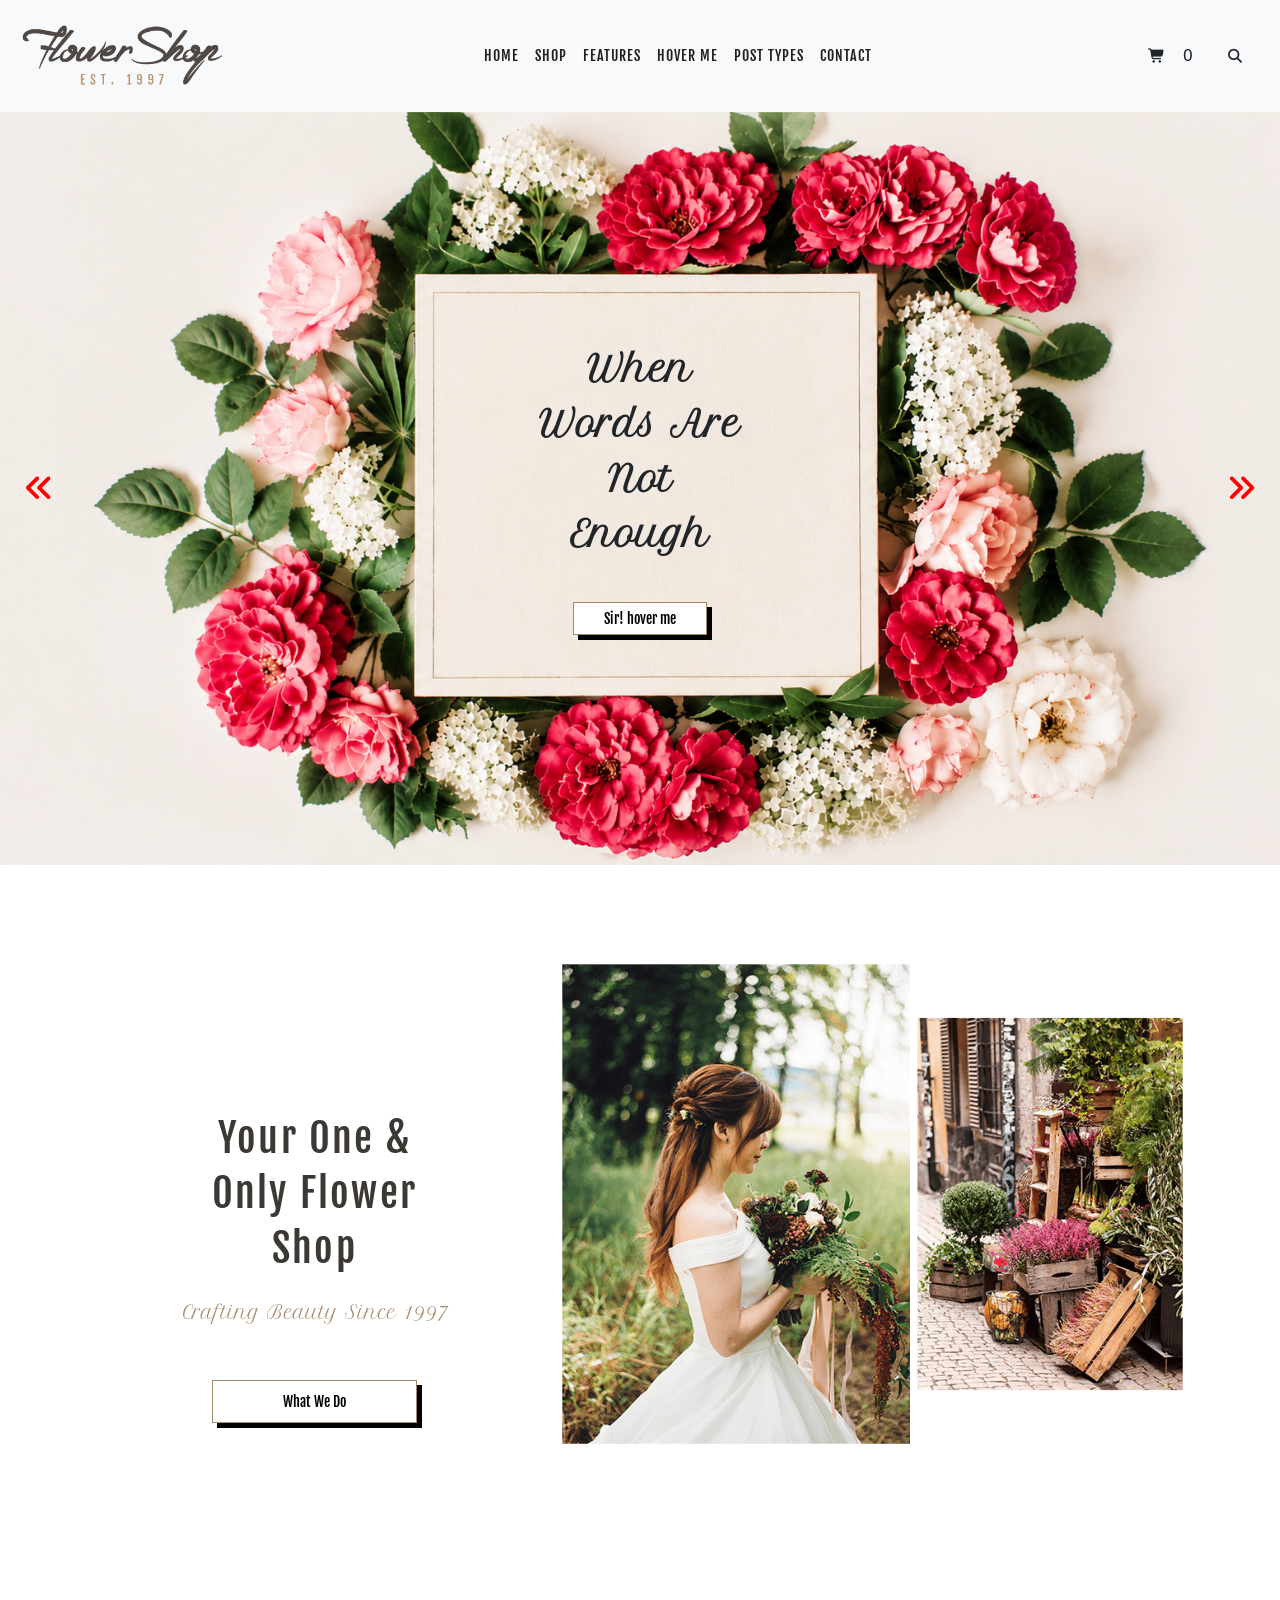
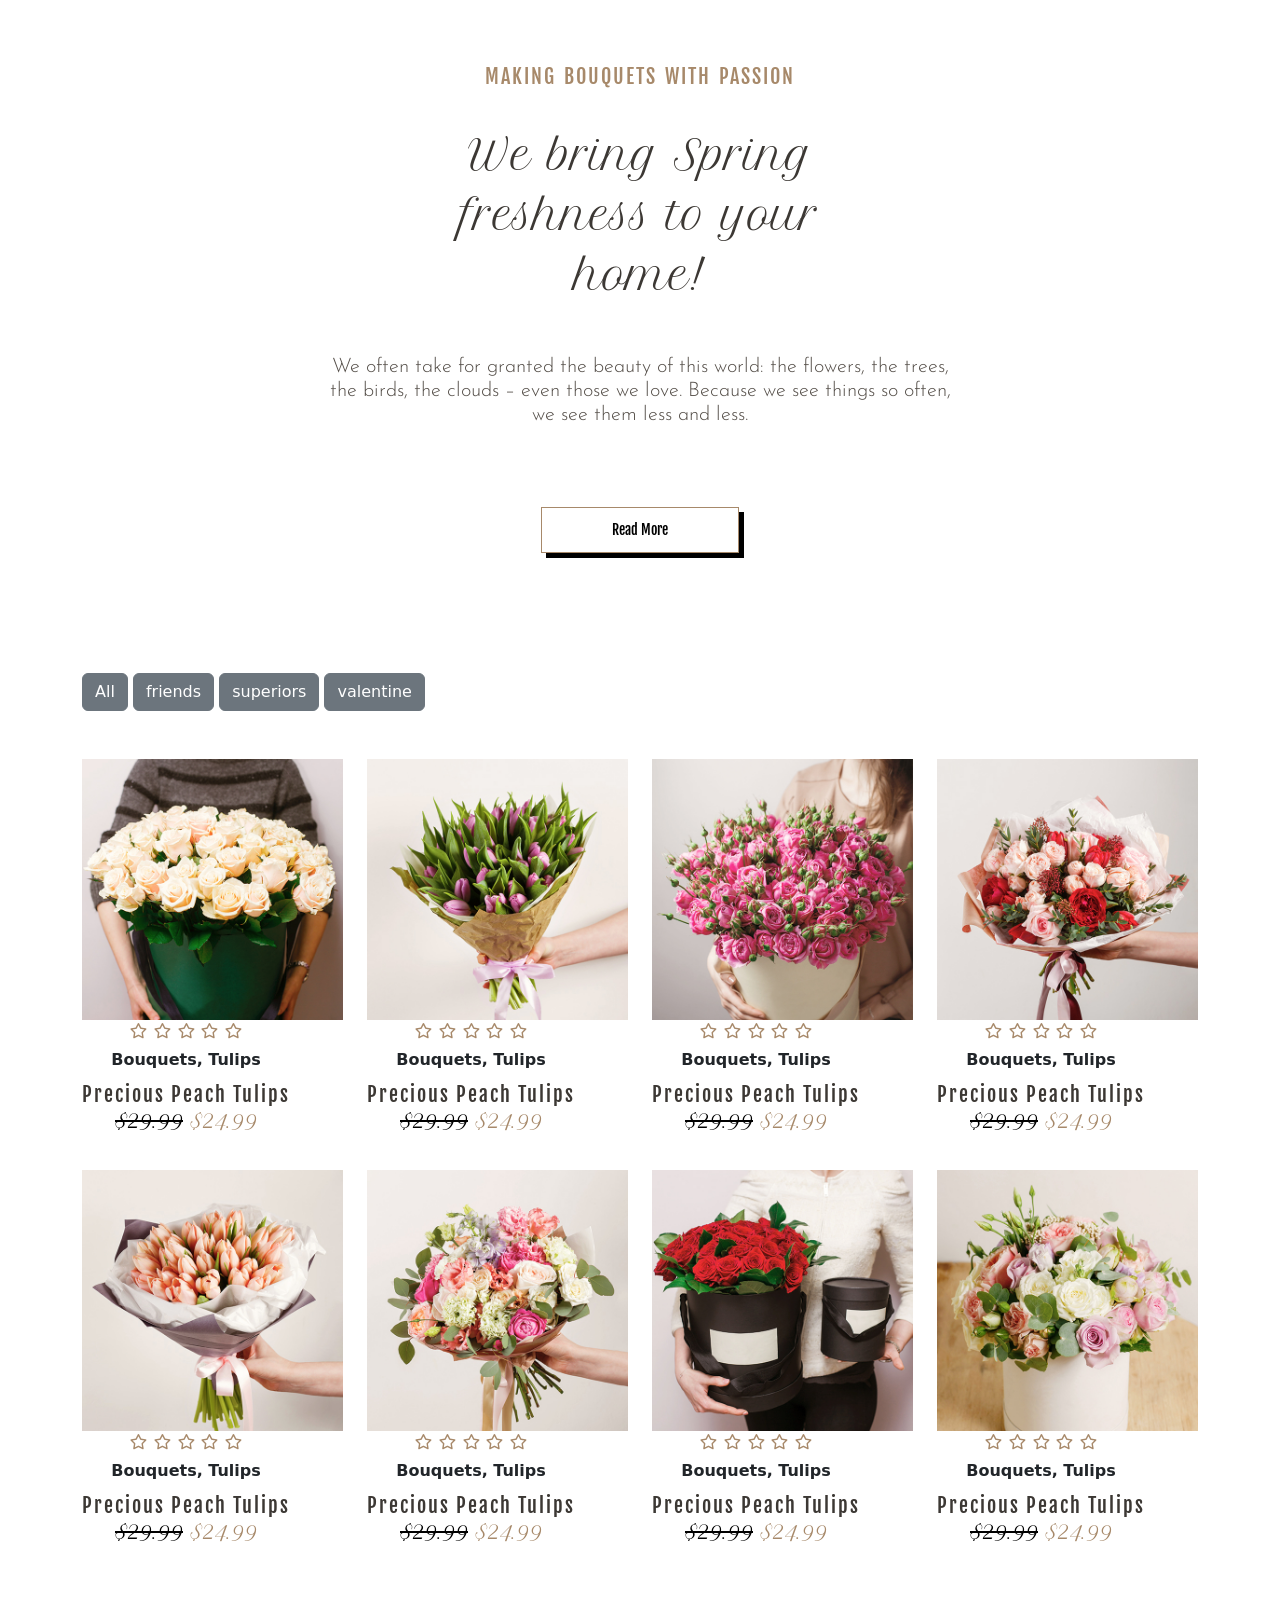
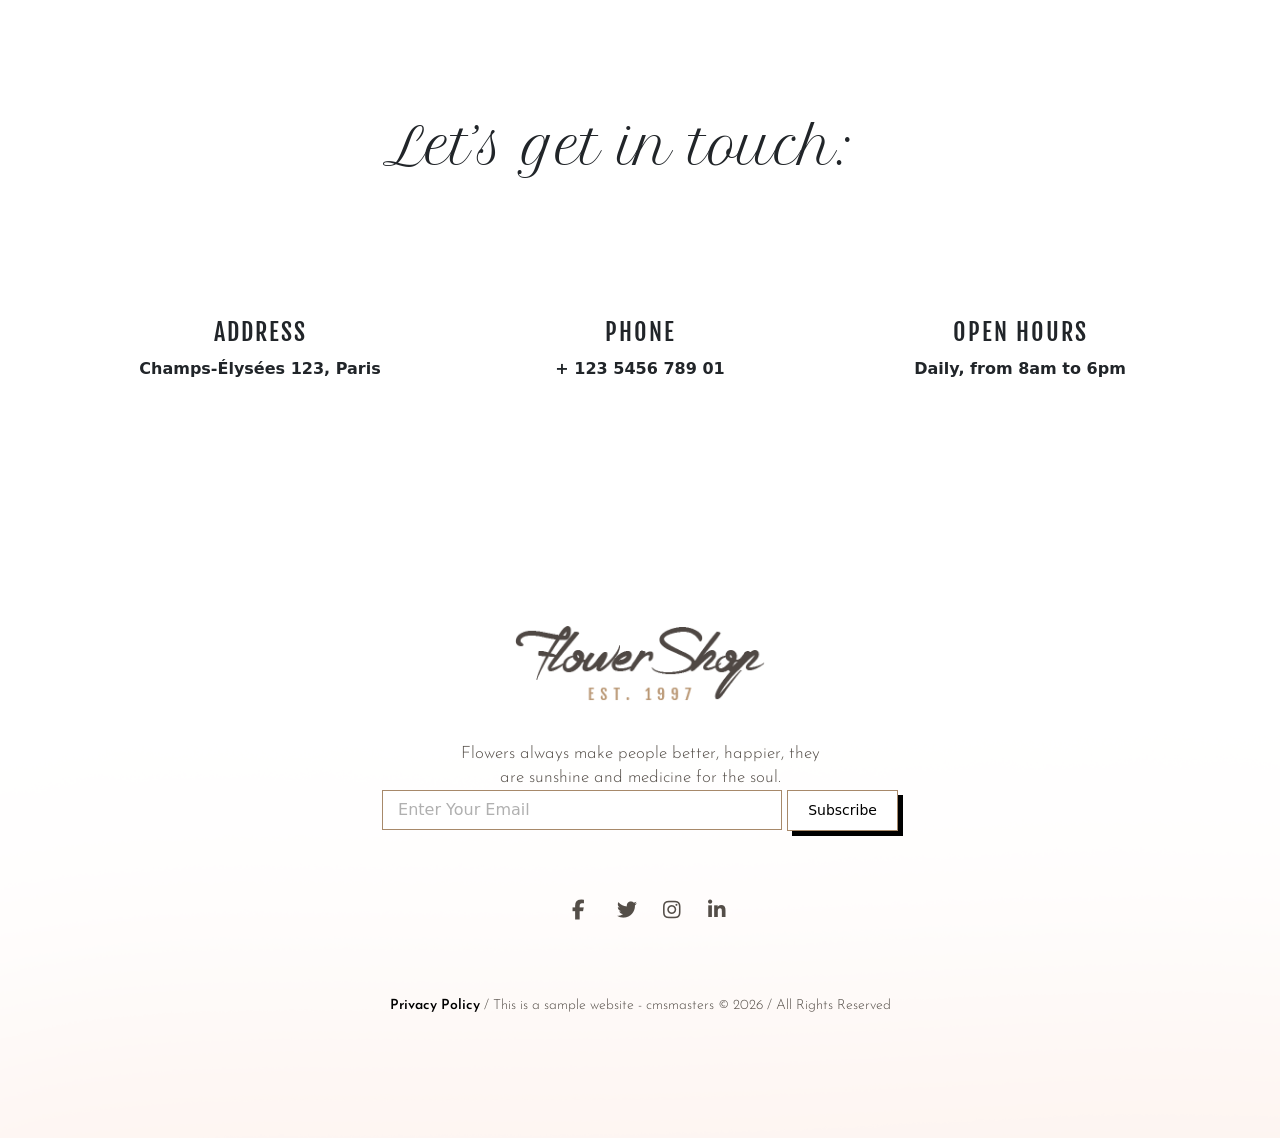
<file: index.html>
<!doctype html>
<html lang="en">
  <head>
    <meta charset="UTF-8" />
    <meta name="viewport" content="width=device-width, initial-scale=1.0" />
    <title>Document</title>
    <!-- All Google Font Link Start -->
    <link rel="preconnect" href="https://fonts.googleapis.com" />
    <link rel="preconnect" href="https://fonts.gstatic.com" crossorigin />
    <link
      href="https://fonts.googleapis.com/css2?family=Petit+Formal+Script&display=swap"
      rel="stylesheet"
    />
    <link rel="preconnect" href="https://fonts.googleapis.com" />
    <link rel="preconnect" href="https://fonts.gstatic.com" crossorigin />
    <link
      href="https://fonts.googleapis.com/css2?family=Fjalla+One&display=swap"
      rel="stylesheet"
    />
    <link rel="preconnect" href="https://fonts.googleapis.com" />
    <link rel="preconnect" href="https://fonts.gstatic.com" crossorigin />
    <link
      href="https://fonts.googleapis.com/css2?family=Josefin+Sans:ital,wght@0,100..700;1,100..700&display=swap"
      rel="stylesheet"
    />
    <!-- All Google Font Link End-->
    <!-- All CSS Link Start -->
    <link rel="stylesheet" href="css/all.min.css" />
    <link rel="stylesheet" href="css/bootstrap.min.css" />
    <link rel="stylesheet" href="css/slick.css" />

    <link rel="stylesheet" href="css/style.css" />
    <!-- All CSS Link End -->
  </head>
  <body>
    <!-- Header Part Start -->
    <nav class="navbar navbar-expand-lg bg-body-tertiary">
      <div class="container-fluid">
        <a class="navbar-brand" href="#">
          <div class="logo">
            <img src="images/oma.png" alt="Logo.png" />
          </div>
        </a>
        <button
          class="navbar-toggler"
          type="button"
          data-bs-toggle="collapse"
          data-bs-target="#navbarSupportedContent"
          aria-controls="navbarSupportedContent"
          aria-expanded="false"
          aria-label="Toggle navigation"
        >
          <span class="navbar-toggler-icon"></span>
        </button>
        <div class="collapse navbar-collapse" id="navbarSupportedContent">
          <ul class="navbar-nav m-auto mb-2 mb-lg-0">
            <li class="nav-item">
              <a class="nav-link" aria-current="page" href="index.html">HOME</a>
            </li>
            <li class="nav-item">
              <a class="nav-link" href="shop.html">SHOP</a>
            </li>
            <li class="nav-item dropdownMenu">
              <a class="nav-link" href="#">FEATURES</a>
              <ul class="dropdownItem">
                 <li><a href="about.html"> About Us</a></li>
                 <li><a href="service.html">Our Services</a></li>
                <li><a href="blog.html">Blog</a></li>
                 <li><a href="gallery.html">Profile</a></li>
              </ul>
            </li>
            <li class="nav-item flexer">
              <a class="nav-link" href="#">HOVER ME</a>
              <div class=" flex">
              
                  <ul >
                 <li><a href="#"> About Us</a></li>
                 <li><a href="#">Our Services</a></li>
                <li><a href="#">Blog</a></li>
                 <li><a href="#">Gallery</a></li>
              </ul>
                <ul >
                 <li><a href="#"> About Us</a></li>
                 <li><a href="#">Our Services</a></li>
                <li><a href="#">Blog</a></li>
                 <li><a href="#">Gallery</a></li>
              </ul>
                <ul >
                 <li><a href="#"> About Us</a></li>
                 <li><a href="#">Our Services</a></li>
                <li><a href="#">Blog</a></li>
                 <li><a href="#">Gallery</a></li>
              </ul>
               <ul >
                 <li><a href="#"> About Us</a></li>
                 <li><a href="#">Our Services</a></li>
                <li><a href="#">Blog</a></li>
                 <li><a href="#">Gallery</a></li>
              </ul>
               <ul >
                 <li><a href="#"> About Us</a></li>
                 <li><a href="#">Our Services</a></li>
                <li><a href="#">Blog</a></li>
                 <li><a href="#">Gallery</a></li>
              </ul>
              </div>
            </li>
            <li class="nav-item">
              <a class="nav-link" href="post.html">POST TYPES</a>
            </li>
            <li class="nav-item">
              <a class="nav-link" href="contact.html">CONTACT</a>
            </li>
          </ul>
          <div class="icons">
            <i class="fa-solid fa-cart-shopping"></i> <span>0</span>
            <i class="fa-solid fa-magnifying-glass"></i>
          </div>
        </div>
      </div>
    </nav>
    <!-- Header Part End -->

    <!-- Banner Part Start -->
    <section>
      <div class="sliders">
        <div class="sliderone">
          <div class="overlay">
            <div class="container">
              <div class="row">
                <div class="col-lg-7 m-auto">
                  <div class="bannerInfo textInfo">
                    <h4>crafting beauty since 1997</h4>
                    <h2 class="fancy">Floristry & Decor Creative Studio</h3>
                    <p><a href="#" class="hover">Sir! Hover Me</a></p>
                  </div>
                </div>
              </div>
            </div>
          </div>
        </div>

        <div class="sliderone two">
          <div class="overlay">
            <div class="container">
              <div class="row">
                <div class="col-lg-4 m-auto">
                  <div class="bannerInfo max">
                    <h5 class="word">When Words Are Not Enough</h5>
              
                    <p><a href="#" class="hover">Sir! hover me</a></p>
                  </div>
                </div>
              </div>
            </div>
          </div>
        </div>
      </div>
    </section>
    <!-- Banner Part End -->

    <!-- Two Part Start -->
    <section id="twoPart">
      <div class="container">
        <div class="row mt-5 pt-5 m-auto">
          <div class="col-lg-4 m-auto">
            <div class="twoInfo text">
              <h2>Your One & Only Flower Shop</h2>
              <h3>Crafting Beauty Since 1997</h3>
              <p><a href="#">What We Do</a></p>
            </div>
          </div>
          <div class="col-lg-7">
            <div class="doubbleImg">
              <img src="images/two.png" alt="two.png" />
            </div>
          </div>
        </div>
      </div>
    </section>
    <!-- TWO Part End -->

    <!-- Only Text Part Start -->
    <section id="onlyText">
      <div class="container">
        <div class="row mt-5 pt-5 m-auto">
          <div class="col-lg-6 m-auto">
            <div class="textInfo text-center">
              <h3>making bouquets with passion</h3>
              <h2>We bring Spring freshness to your home!</h2>
            </div>
          </div>
        </div>
        <div class="row">
          <div class="col-lg-8 m-auto">
            <div class="textInfo">
              <p>
                We often take for granted the beauty of this world: the flowers,
                the trees, the birds, the clouds – even those we love. Because
                we see things so often, we see them less and less.
              </p>
              <p><a href="#">Read More</a></p>
            </div>
          </div>
        </div>
      </div>
    </section>
    <!-- Only Text Part End -->

    <!-- Home Shop Part Start -->
    <section id="homePart">
      <div class="container">
        <div class="row">
          <div class="col-lg-6">
             <button class="btn btn-secondary" data-filter="all">All</button>
            <button class="btn btn-secondary" data-filter=".friends">friends</button>
            <button  class="btn btn-secondary" data-filter=".superiors">superiors</button>
            <button  class="btn btn-secondary" data-filter=".valentine"> valentine</button>
          </div>
        </div>
        <div class="row mt-5">
         
           <div class="col-lg-3 mix superiors faka ">
            <div class="item">
              <img src="images/all photos12.jpg" alt=" photos08.jpg" />
              <div class="itemInfo">
                <div class="star">
                  <i class="fa-regular fa-star"></i>
                  <i class="fa-regular fa-star"></i>
                  <i class="fa-regular fa-star"></i>
                  <i class="fa-regular fa-star"></i>
                  <i class="fa-regular fa-star"></i>
                </div>
                <p>Bouquets, Tulips</p>
                <h5>Precious Peach Tulips</h5>
                <div class="productInfo">
                  <h3 class="tom"><del>$29.99</del> $24.99</h3>
                  <h4 class="toma">add to cart</h4>
                </div>
              </div>
            </div>
          </div>

          <div class="col-lg-3 mix valentine faka">
            <div class="item">
              <img src="images/all photos13.jpg" alt=" photos08.jpg" />
              <div class="itemInfo">
                <div class="star">
                  <i class="fa-regular fa-star"></i>
                  <i class="fa-regular fa-star"></i>
                  <i class="fa-regular fa-star"></i>
                  <i class="fa-regular fa-star"></i>
                  <i class="fa-regular fa-star"></i>
                </div>
                <p>Bouquets, Tulips</p>
                <h5>Precious Peach Tulips</h5>
                <div class="productInfo">
                  <h3 class="tom"><del>$29.99</del> $24.99</h3>
                  <h4 class="toma">add to cart</h4>
                </div>
              </div>
            </div>
          </div>
          <div class="col-lg-3 mix superiors faka">
            <div class="item">
              <img src="images/all photos14.jpg" alt=" photos08.jpg" />
              <div class="itemInfo">
                <div class="star">
                  <i class="fa-regular fa-star"></i>
                  <i class="fa-regular fa-star"></i>
                  <i class="fa-regular fa-star"></i>
                  <i class="fa-regular fa-star"></i>
                  <i class="fa-regular fa-star"></i>
                </div>
                <p>Bouquets, Tulips</p>
                <h5>Precious Peach Tulips</h5>
                <div class="productInfo">
                  <h3 class="tom"><del>$29.99</del> $24.99</h3>
                  <h4 class="toma">add to cart</h4>
                </div>
              </div>
            </div>
          </div>
          <div class="col-lg-3 mix valentine faka">
            <div class="item">
              <img src="images/all photos15.jpg" alt=" photos08.jpg" />
              <div class="itemInfo">
                <div class="star">
                  <i class="fa-regular fa-star"></i>
                  <i class="fa-regular fa-star"></i>
                  <i class="fa-regular fa-star"></i>
                  <i class="fa-regular fa-star"></i>
                  <i class="fa-regular fa-star"></i>
                </div>
                <p>Bouquets, Tulips</p>
                <h5>Precious Peach Tulips</h5>
                <div class="productInfo">
                  <h3 class="tom"><del>$29.99</del> $24.99</h3>
                  <h4 class="toma">add to cart</h4>
                </div>
              </div>
            </div>
          </div>
           <div class="col-lg-3 mix friends">
            <div class="item">
              <img src="images/all photos08.jpg" alt=" photos08.jpg" />
              <div class="itemInfo">
                <div class="star">
                  <i class="fa-regular fa-star"></i>
                  <i class="fa-regular fa-star"></i>
                  <i class="fa-regular fa-star"></i>
                  <i class="fa-regular fa-star"></i>
                  <i class="fa-regular fa-star"></i>
                </div>
                <p>Bouquets, Tulips</p>
                <h5>Precious Peach Tulips</h5>
                <div class="productInfo">
                  <h3 class="tom"><del>$29.99</del> $24.99</h3>
                  <h4 class="toma">add to cart</h4>
                </div>
              </div>
            </div>
          </div>

          <div class="col-lg-3 mix superiors">
            <div class="item">
              <img src="images/all photos09.jpg" alt=" photos08.jpg" />
              <div class="itemInfo">
                <div class="star">
                  <i class="fa-regular fa-star"></i>
                  <i class="fa-regular fa-star"></i>
                  <i class="fa-regular fa-star"></i>
                  <i class="fa-regular fa-star"></i>
                  <i class="fa-regular fa-star"></i>
                </div>
                <p>Bouquets, Tulips</p>
                <h5>Precious Peach Tulips</h5>
                <div class="productInfo">
                  <h3 class="tom"><del>$29.99</del> $24.99</h3>
                  <h4 class="toma">add to cart</h4>
                </div>
              </div>
            </div>
          </div>
          <div class="col-lg-3 mix valentine">
            <div class="item">
              <img src="images/all photos10.jpg" alt=" photos08.jpg" />
              <div class="itemInfo">
                <div class="star">
                  <i class="fa-regular fa-star"></i>
                  <i class="fa-regular fa-star"></i>
                  <i class="fa-regular fa-star"></i>
                  <i class="fa-regular fa-star"></i>
                  <i class="fa-regular fa-star"></i>
                </div>
                <p>Bouquets, Tulips</p>
                <h5>Precious Peach Tulips</h5>
                <div class="productInfo">
                  <h3 class="tom"><del>$29.99</del> $24.99</h3>
                  <h4 class="toma">add to cart</h4>
                </div>
              </div>
            </div>
          </div>
          <div class="col-lg-3 mix Friends ">
            <div class="item">
              <img src="images/all photos11.jpg" alt=" photos08.jpg" />
              <div class="itemInfo">
                <div class="star">
                  <i class="fa-regular fa-star"></i>
                  <i class="fa-regular fa-star"></i>
                  <i class="fa-regular fa-star"></i>
                  <i class="fa-regular fa-star"></i>
                  <i class="fa-regular fa-star"></i>
                </div>
                <p>Bouquets, Tulips</p>
                <h5>Precious Peach Tulips</h5>
                <div class="productInfo">
                  <h3 class="tom"><del>$29.99</del> $24.99</h3>
                  <h4 class="toma">add to cart</h4>
                </div>
              </div>
            </div>
          </div>
        </div>
        
        </div>
      </div>
      
    </section>
    <!-- Home Shop Part End -->

    <!-- Touch Part Start -->
    <section id="touchPart">
      <div class="container">
        <div class="row p-5 m-5">
          <div class="col-lg-7 m-auto">
            <div class="headline">
              <h2>Let’s get in touch:</h2>
            </div>
          </div>
        </div>
        <div class="row">
          <div class="col-lg-4">
            <div class="info text-center">
              <h4>address</h4>
              <p>Champs-Élysées 123, Paris</p>
            </div>
          </div>
          <div class="col-lg-4">
            <div class="info text-center ">
              <h4>phone</h4>
              <p>+ 123 5456 789 01</p>
            </div>
          </div>
          <div class="col-lg-4">
            <div class="info text-center ">
              <h4>open hours</h4>
              <p>Daily, from 8am to 6pm</p>
            </div>
          </div>
        </div>
      </div>
    </section>
    <!-- Touch Part End -->

    <!-- Header Part Start -->
    <!-- Header Part End -->

    <!-- Header Part Start -->
    <!-- Header Part End -->

    <!-- Footer Part Start -->
    <section id="footerPart">
      <div class="container">
        <div class="row">
          <div class="col-lg-6 m-auto">
            <div class="footerInfo">
              <div class="footerLogo">
                <img src="images/logofive.png" alt="Logo.png" />
              </div>

              <p>
                Flowers always make people better, happier, they are sunshine
                and medicine for the soul.
              </p>
              <input type="email" placeholder="Enter Your Email" />
              <a href="#">Subscribe</a>
              <div class="social">
                <i class="fa-brands fa-facebook-f"></i>
                <i class="fa-brands fa-twitter"></i>
                <i class="fa-brands fa-instagram"></i>
                <i class="fa-brands fa-linkedin-in"></i>
              </div>
              <p class="copyright">
                <span>Privacy Policy</span> / This is a sample website -
                cmsmasters © 2026 / All Rights Reserved
              </p>
            </div>
          </div>
        </div>
      </div>
    </section>
    <!-- Footer Part End -->

    <!-- All JS Link Start -->
    <script src="js/bootstrap.min.js"></script>
    <script src="js/jquery-1.12.4.min.js"></script>
    <script src="js/slick.min.js"></script>
 <script src="js/mixitup.min.js"></script>

    <script src="js/script.js"></script>
    <!-- All JS Link End -->
  </body>
</html>
</file>
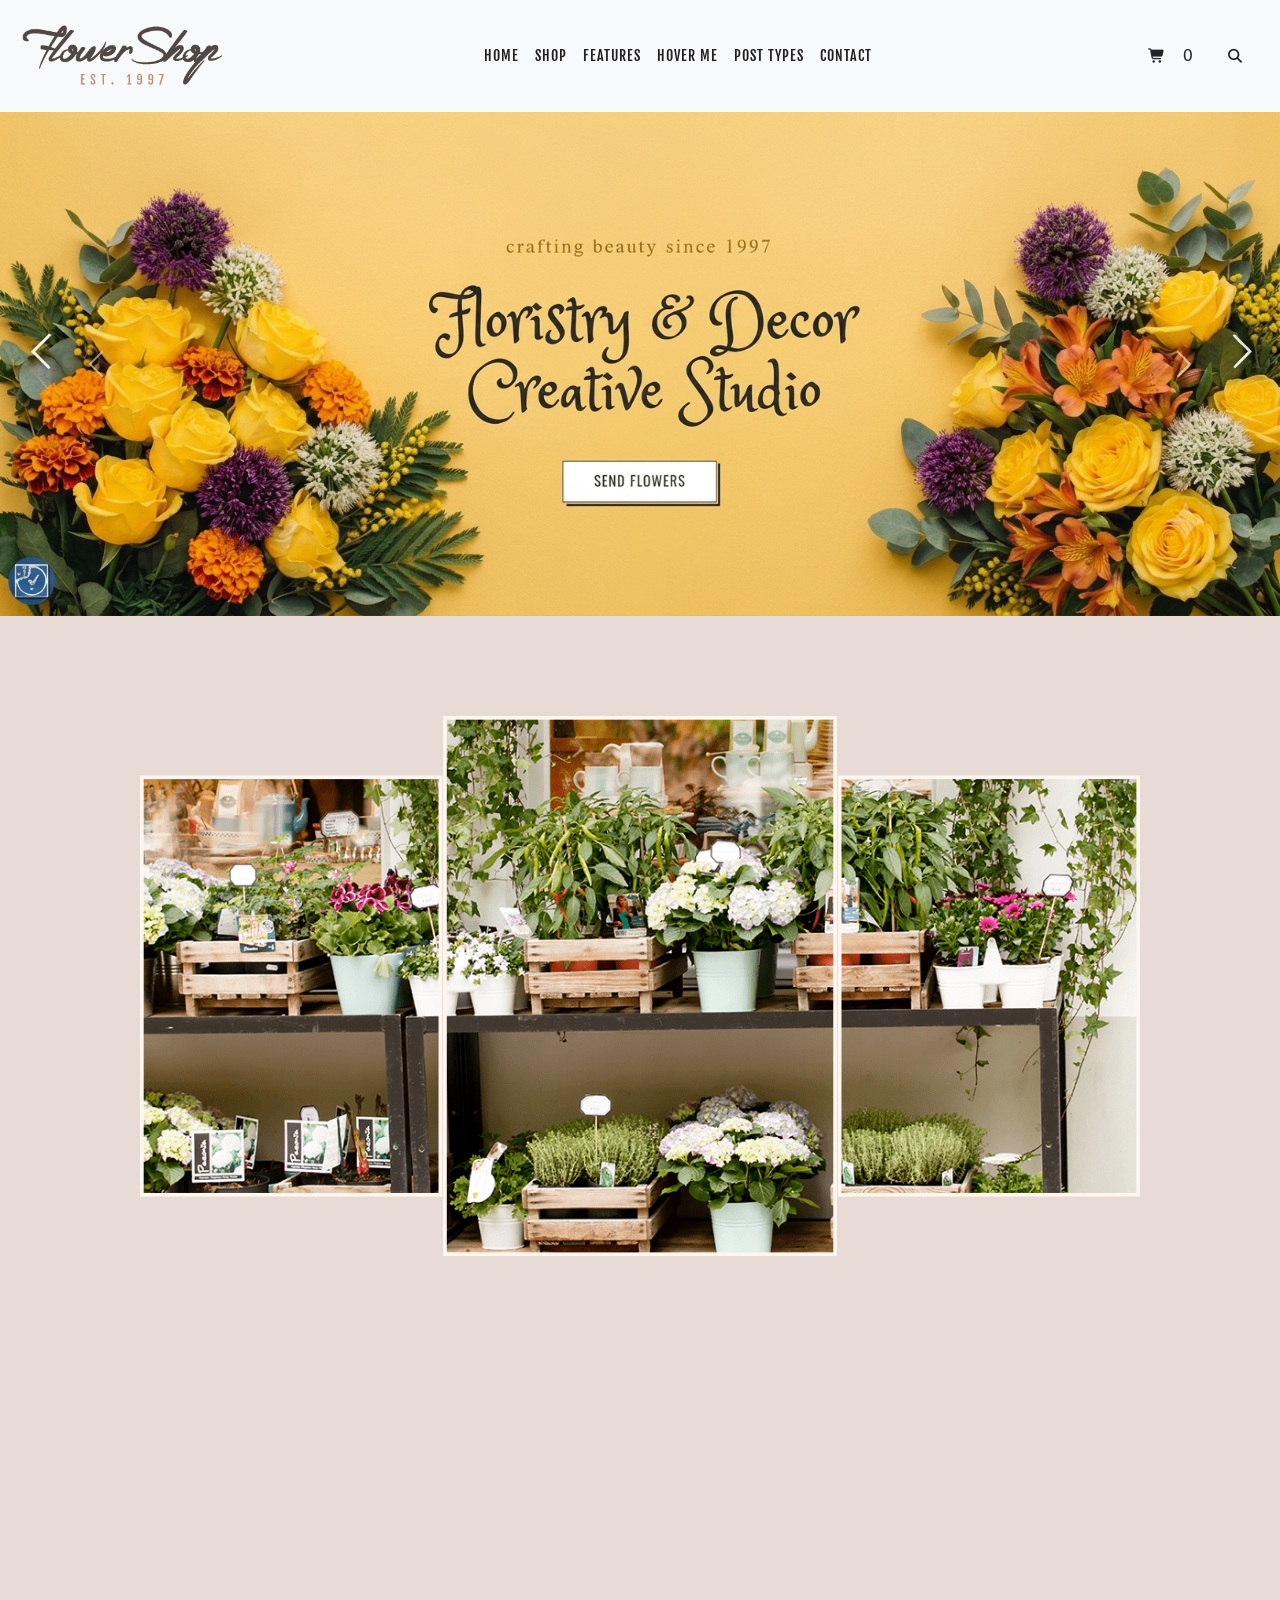
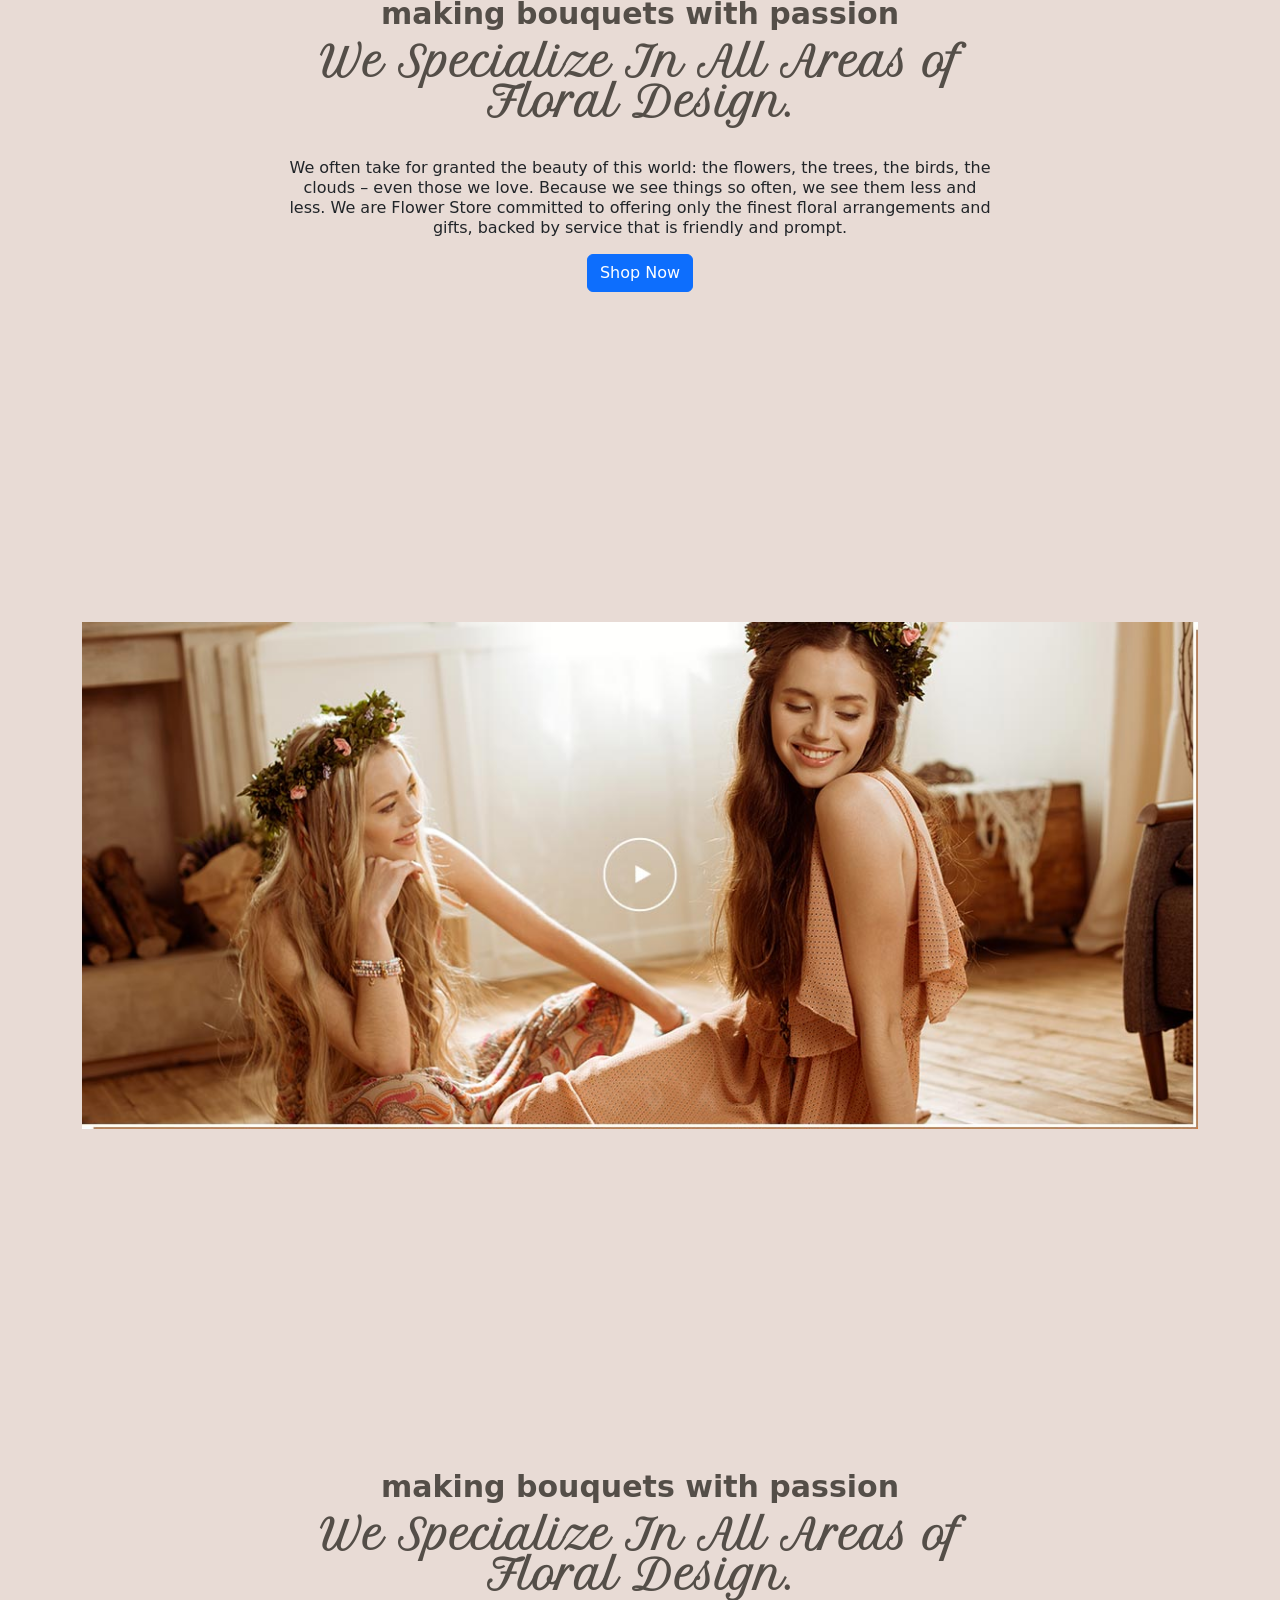
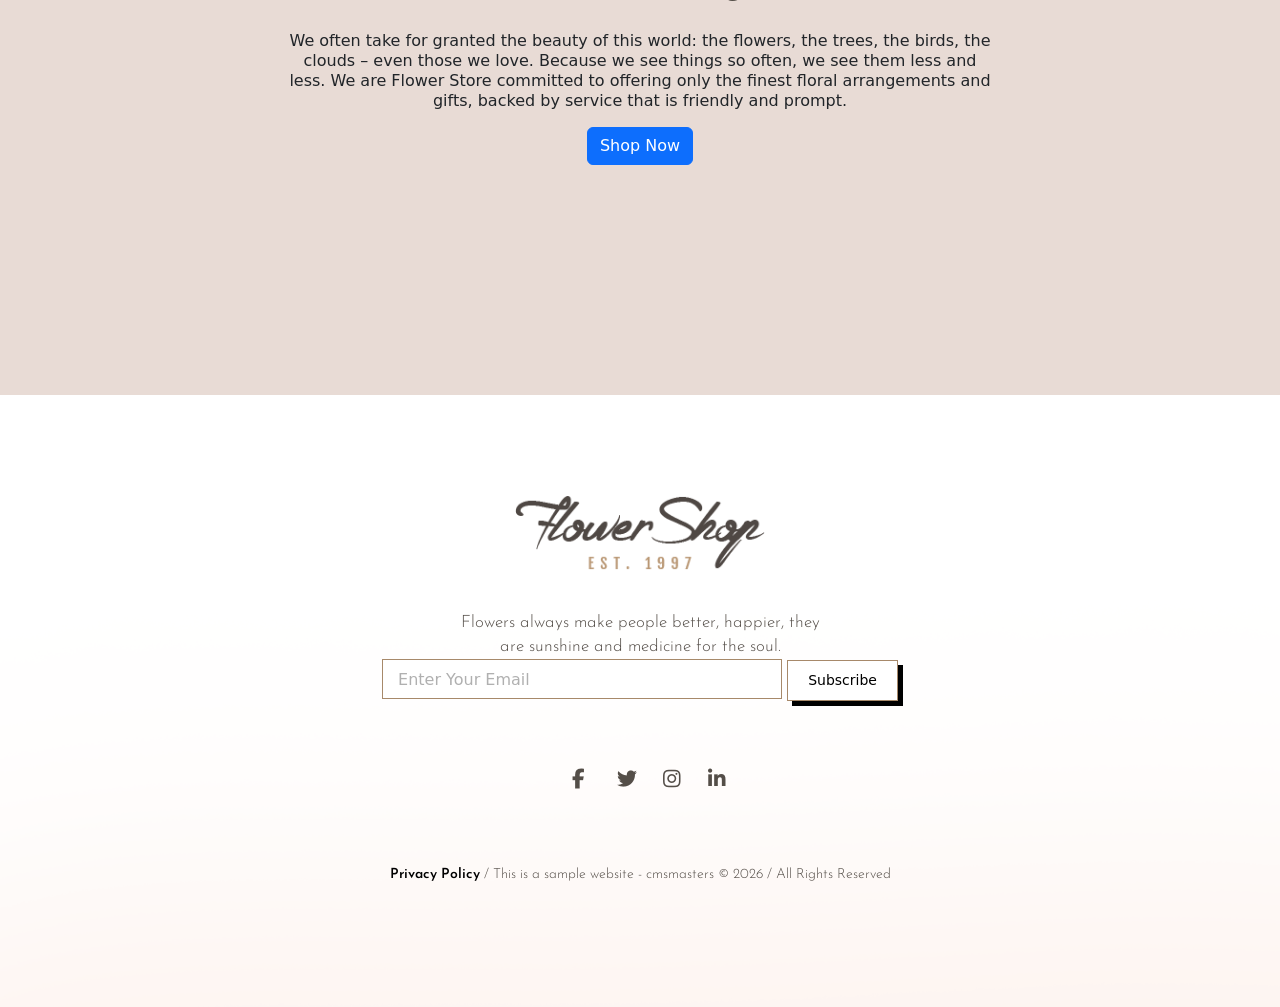
<file: about.html>
<!doctype html>
<html lang="en">
  <head>
    <meta charset="UTF-8" />
    <meta name="viewport" content="width=device-width, initial-scale=1.0" />
    <title>Document</title>
    <!-- All Google Font Link Start -->
    <link rel="preconnect" href="https://fonts.googleapis.com" />
    <link rel="preconnect" href="https://fonts.gstatic.com" crossorigin />
    <link
      href="https://fonts.googleapis.com/css2?family=Petit+Formal+Script&display=swap"
      rel="stylesheet"
    />
    <link rel="preconnect" href="https://fonts.googleapis.com" />
    <link rel="preconnect" href="https://fonts.gstatic.com" crossorigin />
    <link
      href="https://fonts.googleapis.com/css2?family=Fjalla+One&display=swap"
      rel="stylesheet"
    />
    <link rel="preconnect" href="https://fonts.googleapis.com" />
    <link rel="preconnect" href="https://fonts.gstatic.com" crossorigin />
    <link
      href="https://fonts.googleapis.com/css2?family=Josefin+Sans:ital,wght@0,100..700;1,100..700&display=swap"
      rel="stylesheet"
    />
    <!-- All Google Font Link End-->
    <!-- All CSS Link Start -->
    <link rel="stylesheet" href="css/all.min.css" />
    <link rel="stylesheet" href="css/bootstrap.min.css" />
    <link rel="stylesheet" href="css/slick.css" />

    <link rel="stylesheet" href="css/style.css" />
    <!-- All CSS Link End -->
  </head>
  <body>
    <!-- Header Part Start -->
    <nav class="navbar navbar-expand-lg bg-body-tertiary">
      <div class="container-fluid">
        <a class="navbar-brand" href="#">
          <div class="logo">
            <img src="images/oma.png" alt="Logo.png" />
          </div>
        </a>
        <button
          class="navbar-toggler"
          type="button"
          data-bs-toggle="collapse"
          data-bs-target="#navbarSupportedContent"
          aria-controls="navbarSupportedContent"
          aria-expanded="false"
          aria-label="Toggle navigation"
        >
          <span class="navbar-toggler-icon"></span>
        </button>
        <div class="collapse navbar-collapse" id="navbarSupportedContent">
          <ul class="navbar-nav m-auto mb-2 mb-lg-0">
            <li class="nav-item">
              <a class="nav-link" aria-current="page" href="index.html">HOME</a>
            </li>
            <li class="nav-item">
              <a class="nav-link" href="shop.html">SHOP</a>
            </li>
            <li class="nav-item dropdownMenu">
              <a class="nav-link" href="#">FEATURES</a>
              <ul class="dropdownItem">
                 <li><a href="about.html"> About Us</a></li>
                 <li><a href="service.html">Our Services</a></li>
                <li><a href="blog.html">Blog</a></li>
                 <li><a href="gallery.html">Profile</a></li>
              </ul>
            </li>
            <li class="nav-item flexer">
              <a class="nav-link" href="#">HOVER ME</a>
              <div class=" flex">
              
                  <ul >
                 <li><a href="#"> About Us</a></li>
                 <li><a href="#">Our Services</a></li>
                <li><a href="#">Blog</a></li>
                 <li><a href="#">Gallery</a></li>
              </ul>
                <ul >
                 <li><a href="#"> About Us</a></li>
                 <li><a href="#">Our Services</a></li>
                <li><a href="#">Blog</a></li>
                 <li><a href="#">Gallery</a></li>
              </ul>
                <ul >
                 <li><a href="#"> About Us</a></li>
                 <li><a href="#">Our Services</a></li>
                <li><a href="#">Blog</a></li>
                 <li><a href="#">Gallery</a></li>
              </ul>
               <ul >
                 <li><a href="#"> About Us</a></li>
                 <li><a href="#">Our Services</a></li>
                <li><a href="#">Blog</a></li>
                 <li><a href="#">Gallery</a></li>
              </ul>
               <ul >
                 <li><a href="#"> About Us</a></li>
                 <li><a href="#">Our Services</a></li>
                <li><a href="#">Blog</a></li>
                 <li><a href="#">Gallery</a></li>
              </ul>
              </div>
            </li>
            <li class="nav-item">
              <a class="nav-link" href="post.html">POST TYPES</a>
            </li>
            <li class="nav-item">
              <a class="nav-link" href="contact.html">CONTACT</a>
            </li>
          </ul>
          <div class="icons">
            <i class="fa-solid fa-cart-shopping"></i> <span>0</span>
            <i class="fa-solid fa-magnifying-glass"></i>
          </div>
        </div>
      </div>
    </nav>
    <!-- Header Part End -->
     <!-- About Part Start -->









<!-- Banner Part Start -->
 <div id="carouselExample" class="carousel slide">
  <div class="carousel-inner">
    <div class="carousel-item active">
      <img src="images/Gemini_Generated_Image_otcvcuotcvcuotcv.png"  class="d-block w-100" alt="...">
    </div>
    <div class="carousel-item active">
      <img src="images/yellow.png"  class="d-block w-100" alt="...">
    </div>
   
  </div>
  <button class="carousel-control-prev" type="button" data-bs-target="#carouselExample" data-bs-slide="prev">
    <span class="carousel-control-prev-icon" aria-hidden="true"></span>
    <span class="visually-hidden">Previous</span>
  </button>
  <button class="carousel-control-next" type="button" data-bs-target="#carouselExample" data-bs-slide="next">
    <span class="carousel-control-next-icon" aria-hidden="true"></span>
    <span class="visually-hidden">Next</span>
  </button>
</div>
<!-- Banner Part Start -->







      
 <!-- About 1stBanner Part Here  --> 
 <section id="aboutbannerimgpartone">
    <div class="container">
        <div class="row">
            <div class="col-lg-12">
                <div class="aboutbannerimg m-auto">
                <img src="images/1-min.png" alt="1-min.png">
            </div>
            </div>
        </div>
    </div>
</section>
 <!-- About 1stBanner Part End  -->
      <section id="abouttextpart">
          <div class="container">
              <div class="row">
                  <div class="col-lg-8 m-auto">
                      <div class="shoppart text">
                          <h5 class="p-3 " style="font-size: 30px;">making bouquets with passion</h5>
                          <h1 style="  font-family:petit formal script;line-height: 40px;">We Specialize In All Areas of Floral Design.</h1>
                          <p class="p-3" style="line-height: 20px;">
                              We often take for granted the beauty of this world: 
                              the flowers, the trees, the birds, the clouds – even those we love.
                              Because we see things so often, we see them less and less.
                              We are Flower Store committed to offering only the finest floral arrangements and gifts,
                              backed by service that is friendly and prompt.</p>

                              <button class="btn btn-primary">Shop Now</button>
                              
                            </div>
                        </div>
                    </div>
                </div>
            </section>
            <!-- About 2ndBanner Part Start  -->
            <section id="imageP2">
              <div class="container">
                    <div class="row">
                        <div class="col-lg-12">
                            <img src="images/1-2.jpg" alt="1-2.jpg">
                        </div>
                    </div>
                </div>
            </section>
     <!-- About 2ndBanner Part End  -->
           <section id="abouttextpart">
          <div class="container">
              <div class="row">
                  <div class="col-lg-8 m-auto">
                      <div class="shoppart text">
                           <h5 class="p-3 " style="font-size: 30px;">making bouquets with passion</h5>
                          <h1 style="  font-family:petit formal script;line-height: 40px;">We Specialize In All Areas of Floral Design.</h1>
                          <p class="p-3" style="line-height: 20px;">
                              We often take for granted the beauty of this world: 
                              the flowers, the trees, the birds, the clouds – even those we love.
                              Because we see things so often, we see them less and less.
                              We are Flower Store committed to offering only the finest floral arrangements and gifts,
                              backed by service that is friendly and prompt.</p>

                              <button class="btn btn-primary">Shop Now</button>
                              
                            </div>
                        </div>
                    </div>
                </div>
            </section>

<!-- About Part Start -->
    <!-- Footer Part Start -->
    <section id="footerPart">
      <div class="container">
        <div class="row">
          <div class="col-lg-6 m-auto">
            <div class="footerInfo">
              <div class="footerLogo">
                <img src="images/logofive.png" alt="Logo.png" />
              </div>

              <p>
                Flowers always make people better, happier, they are sunshine
                and medicine for the soul.
              </p>
              <input type="email" placeholder="Enter Your Email" />
              <a href="#">Subscribe</a>
              <div class="social">
                <i class="fa-brands fa-facebook-f"></i>
                <i class="fa-brands fa-twitter"></i>
                <i class="fa-brands fa-instagram"></i>
                <i class="fa-brands fa-linkedin-in"></i>
              </div>
              <p class="copyright">
                <span>Privacy Policy</span> / This is a sample website -
                cmsmasters © 2026 / All Rights Reserved
              </p>
            </div>
          </div>
        </div>
      </div>
    </section>
    <!-- Footer Part End -->

    <!-- All JS Link Start -->
    <script src="js/bootstrap.min.js"></script>
    <script src="js/jquery-1.12.4.min.js"></script>
    <script src="js/slick.min.js"></script>

    <script src="js/script.js"></script>
    <!-- All JS Link End -->
  </body>
</html>
</file>
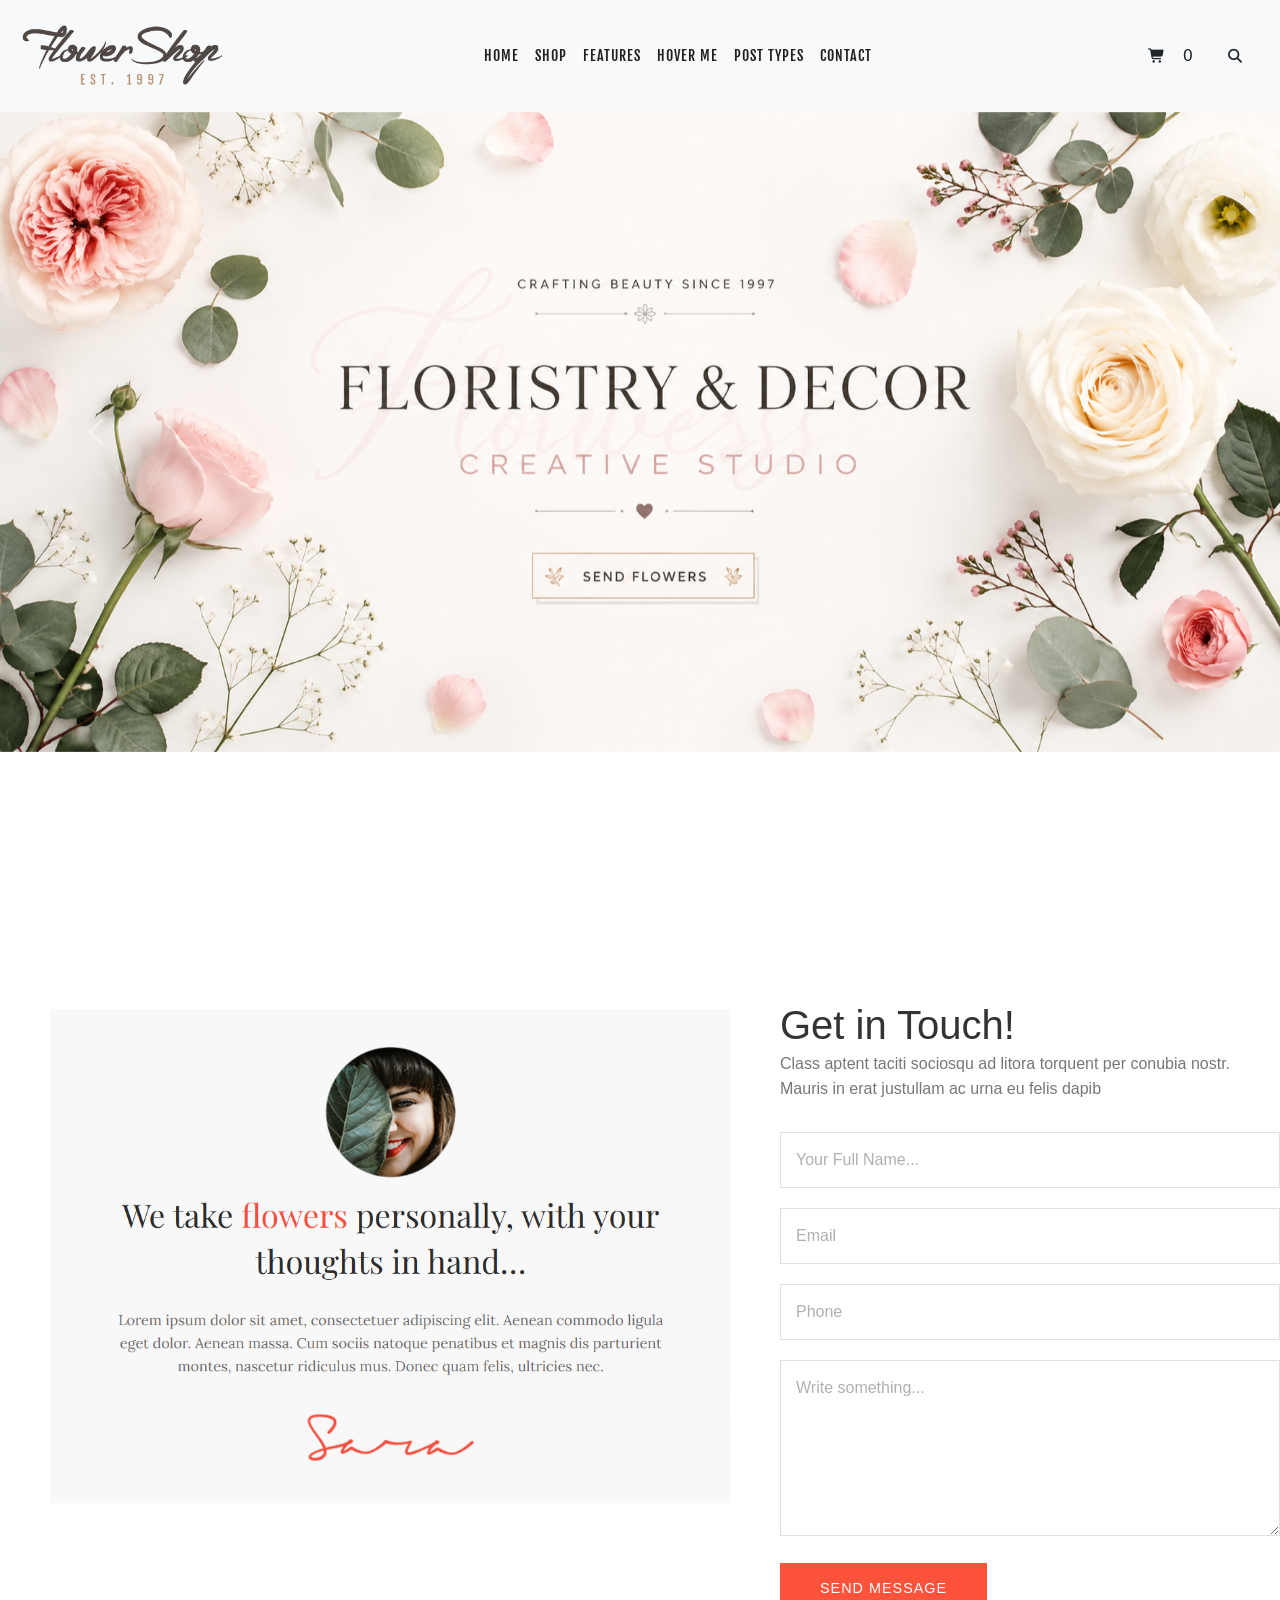
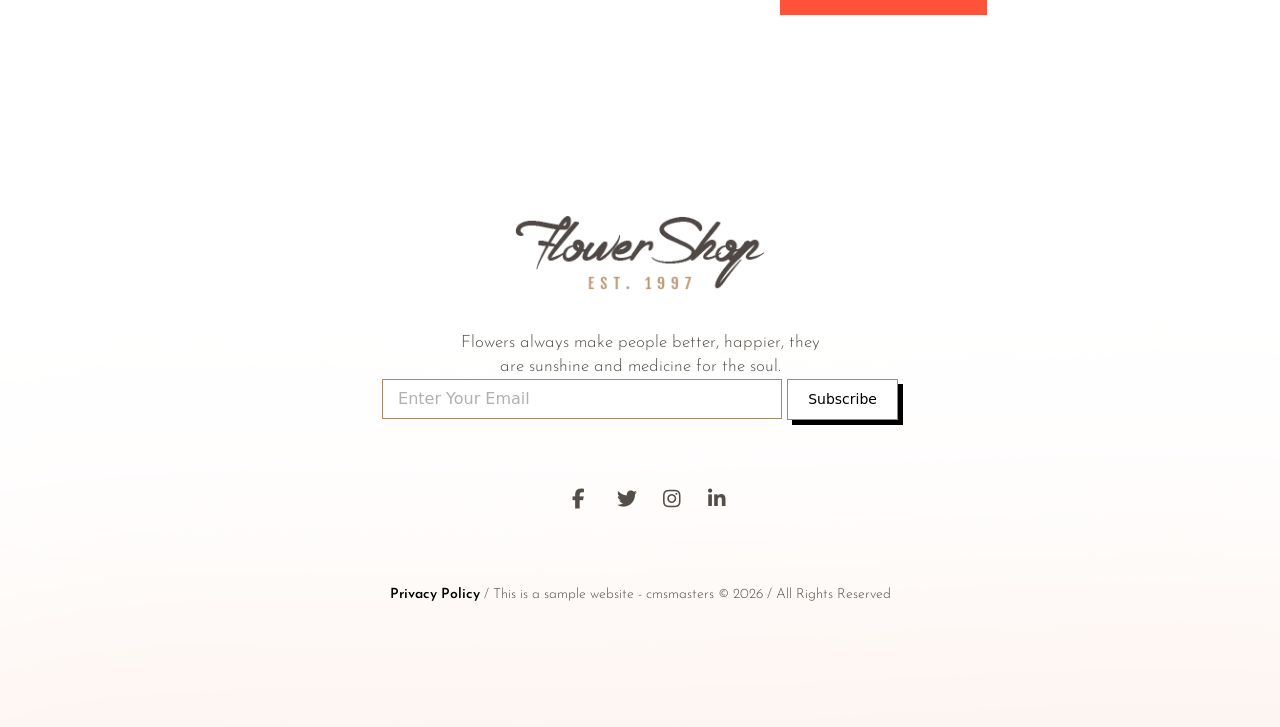
<file: contact.html>
<!doctype html>
<html lang="en">
  <head>
    <meta charset="UTF-8" />
    <meta name="viewport" content="width=device-width, initial-scale=1.0" />
    <title>Document</title>
    <!-- All Google Font Link Start -->
    <link rel="preconnect" href="https://fonts.googleapis.com" />
    <link rel="preconnect" href="https://fonts.gstatic.com" crossorigin />
    <link
      href="https://fonts.googleapis.com/css2?family=Petit+Formal+Script&display=swap"
      rel="stylesheet"
    />
    <link rel="preconnect" href="https://fonts.googleapis.com" />
    <link rel="preconnect" href="https://fonts.gstatic.com" crossorigin />
    <link
      href="https://fonts.googleapis.com/css2?family=Fjalla+One&display=swap"
      rel="stylesheet"
    />
    <link rel="preconnect" href="https://fonts.googleapis.com" />
    <link rel="preconnect" href="https://fonts.gstatic.com" crossorigin />
    <link
      href="https://fonts.googleapis.com/css2?family=Josefin+Sans:ital,wght@0,100..700;1,100..700&display=swap"
      rel="stylesheet"
    />
    <!-- All Google Font Link End-->
    <!-- All CSS Link Start -->
    <link rel="stylesheet" href="css/all.min.css" />
    <link rel="stylesheet" href="css/bootstrap.min.css" />
    <link rel="stylesheet" href="css/slick.css" />

    <link rel="stylesheet" href="css/style.css" />
    <!-- All CSS Link End -->
  </head>
  <body>
    <!-- Header Part Start -->
    <nav class="navbar navbar-expand-lg bg-body-tertiary">
      <div class="container-fluid">
        <a class="navbar-brand" href="#">
          <div class="logo">
            <img src="images/oma.png" alt="Logo.png" />
          </div>
        </a>
        <button
          class="navbar-toggler"
          type="button"
          data-bs-toggle="collapse"
          data-bs-target="#navbarSupportedContent"
          aria-controls="navbarSupportedContent"
          aria-expanded="false"
          aria-label="Toggle navigation"
        >
          <span class="navbar-toggler-icon"></span>
        </button>
        <div class="collapse navbar-collapse" id="navbarSupportedContent">
          <ul class="navbar-nav m-auto mb-2 mb-lg-0">
            <li class="nav-item">
              <a class="nav-link" aria-current="page" href="index.html">HOME</a>
            </li>
            <li class="nav-item">
              <a class="nav-link" href="shop.html">SHOP</a>
            </li>
            <li class="nav-item dropdownMenu">
              <a class="nav-link" href="#">FEATURES</a>
              <ul class="dropdownItem">
                 <li><a href="about.html"> About Us</a></li>
                 <li><a href="service.html">Our Services</a></li>
                <li><a href="blog.html">Blog</a></li>
                  <li><a href="gallery.html">Profile</a></li>
              </ul>
            </li>
            <li class="nav-item flexer">
              <a class="nav-link" href="#">HOVER ME</a>
              <div class=" flex">
              
                  <ul >
                 <li><a href="#"> About Us</a></li>
                 <li><a href="#">Our Services</a></li>
                <li><a href="#">Blog</a></li>
                 <li><a href="#">Gallery</a></li>
              </ul>
                <ul >
                 <li><a href="#"> About Us</a></li>
                 <li><a href="#">Our Services</a></li>
                <li><a href="#">Blog</a></li>
                 <li><a href="#">Gallery</a></li>
              </ul>
                <ul >
                 <li><a href="#"> About Us</a></li>
                 <li><a href="#">Our Services</a></li>
                <li><a href="#">Blog</a></li>
                 <li><a href="#">Gallery</a></li>
              </ul>
               <ul >
                 <li><a href="#"> About Us</a></li>
                 <li><a href="#">Our Services</a></li>
                <li><a href="#">Blog</a></li>
                 <li><a href="#">Gallery</a></li>
              </ul>
               <ul >
                 <li><a href="#"> About Us</a></li>
                 <li><a href="#">Our Services</a></li>
                <li><a href="#">Blog</a></li>
                 <li><a href="#">Gallery</a></li>
              </ul>
              </div>
            </li>
            <li class="nav-item">
              <a class="nav-link" href="post.html">POST TYPES</a>
            </li>
            <li class="nav-item">
              <a class="nav-link" href="#">CONTACT</a>
            </li>
          </ul>
          <div class="icons">
            <i class="fa-solid fa-cart-shopping"></i> <span>0</span>
            <i class="fa-solid fa-magnifying-glass"></i>
          </div>
        </div>
      </div>
    </nav>
    <!-- Header Part End -->

   <!-- Header Part End -->
<!-- Banner Part Start -->
 <div id="carouselExample" class="carousel slide">
  <div class="carousel-inner">
     <div class="carousel-item">
      <img src="images/red.png" class="d-block w-100" alt="...">
    </div>
    <div class="carousel-item active">
      <img src="images/ChatGPT Image Jul 6, 2026, 10_14_44 PM.png"  class="d-block w-100" alt="...">
    </div>
   
   
  </div>
  <button class="carousel-control-prev" type="button" data-bs-target="#carouselExample" data-bs-slide="prev">
    <span class="carousel-control-prev-icon" aria-hidden="true"></span>
    <span class="visually-hidden">Previous</span>
  </button>
  <button class="carousel-control-next" type="button" data-bs-target="#carouselExample" data-bs-slide="next">
    <span class="carousel-control-next-icon" aria-hidden="true"></span>
    <span class="visually-hidden">Next</span>
  </button>
</div>
<!-- Banner Part Start -->
    <!-- Contact Part Start -->
     
<div class="map-frame">
  <iframe
    src="https://www.google.com/maps/embed?pb=YOUR_EMBED_CODE_HERE"
    width="100%"
    height="100%"
    style="border:0;"
    allowfullscreen=""
    loading="lazy"
    referrerpolicy="no-referrer-when-downgrade">
  </iframe>
</div>
<div class="signature">
  <picture>
    <img src="images/profile.png" alt="profile.png">
</picture>
  <div class="contact-container">
    <h2>Get in Touch!</h2>
    <p class="description">
        Class aptent taciti sociosqu ad litora torquent per conubia nostr. 
        Mauris in erat justullam ac urna eu felis dapib
    </p>

    <form>
        <input type="text" placeholder="Your Full Name..." required>
        <input type="email" placeholder="Email" required>
        <input type="tel" placeholder="Phone">
        <textarea placeholder="Write something..." rows="6"></textarea>
        
        <button type="submit" class="send-btn">SEND MESSAGE</button>
    </form>
</div>
</div>

    <!-- Contact Part Start -->


    
    <!-- Footer Part Start -->
    <section id="footerPart">
      <div class="container">
        <div class="row">
          <div class="col-lg-6 m-auto">
            <div class="footerInfo">
              <div class="footerLogo">
                <img src="images/logofive.png" alt="Logo.png" />
              </div>

              <p>
                Flowers always make people better, happier, they are sunshine
                and medicine for the soul.
              </p>
              <input type="email" placeholder="Enter Your Email" />
              <a href="#">Subscribe</a>
              <div class="social">
                <i class="fa-brands fa-facebook-f"></i>
                <i class="fa-brands fa-twitter"></i>
                <i class="fa-brands fa-instagram"></i>
                <i class="fa-brands fa-linkedin-in"></i>
              </div>
              <p class="copyright">
                <span>Privacy Policy</span> / This is a sample website -
                cmsmasters © 2026 / All Rights Reserved
              </p>
            </div>
          </div>
        </div>
      </div>
    </section>
    <!-- Footer Part End -->

    <!-- All JS Link Start -->
    <script src="js/bootstrap.min.js"></script>
    <script src="js/jquery-1.12.4.min.js"></script>
    <script src="js/slick.min.js"></script>

    <script src="js/script.js"></script>
    <!-- All JS Link End -->
  </body>
</html>
</file>
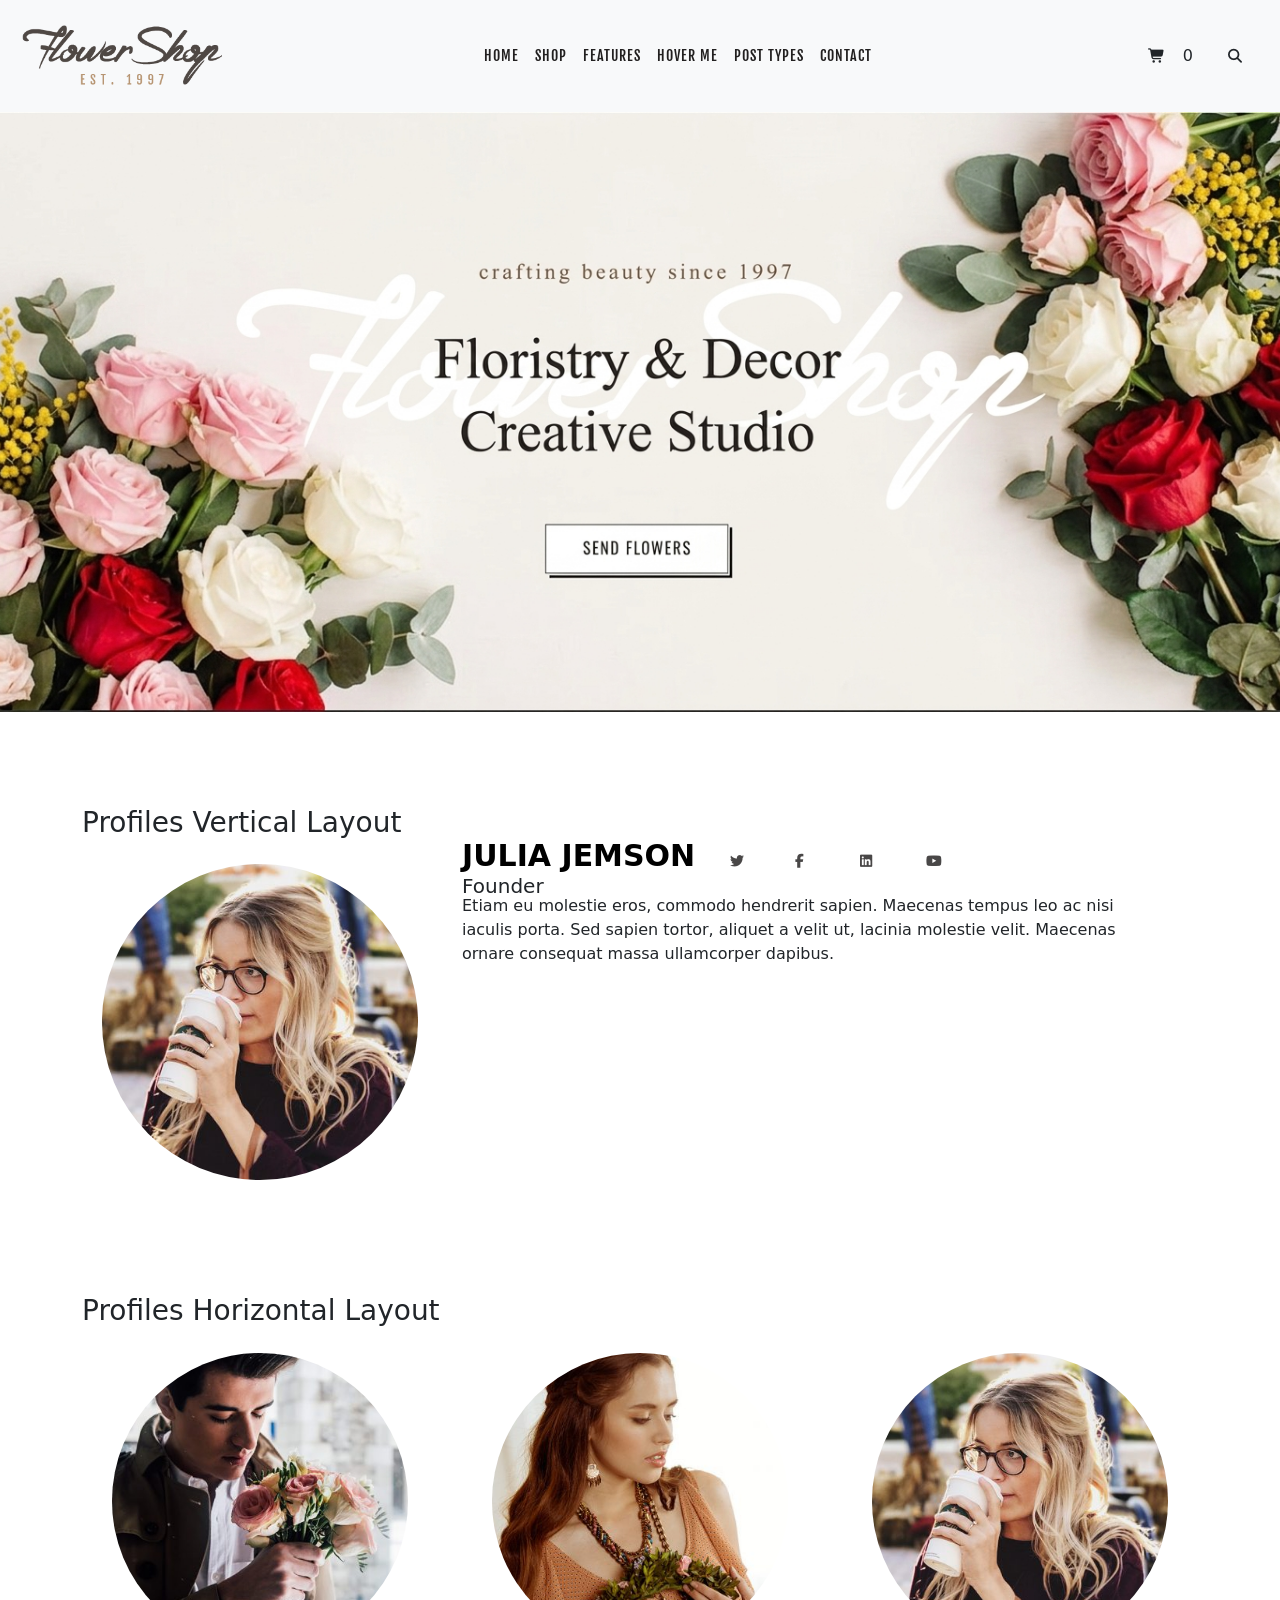
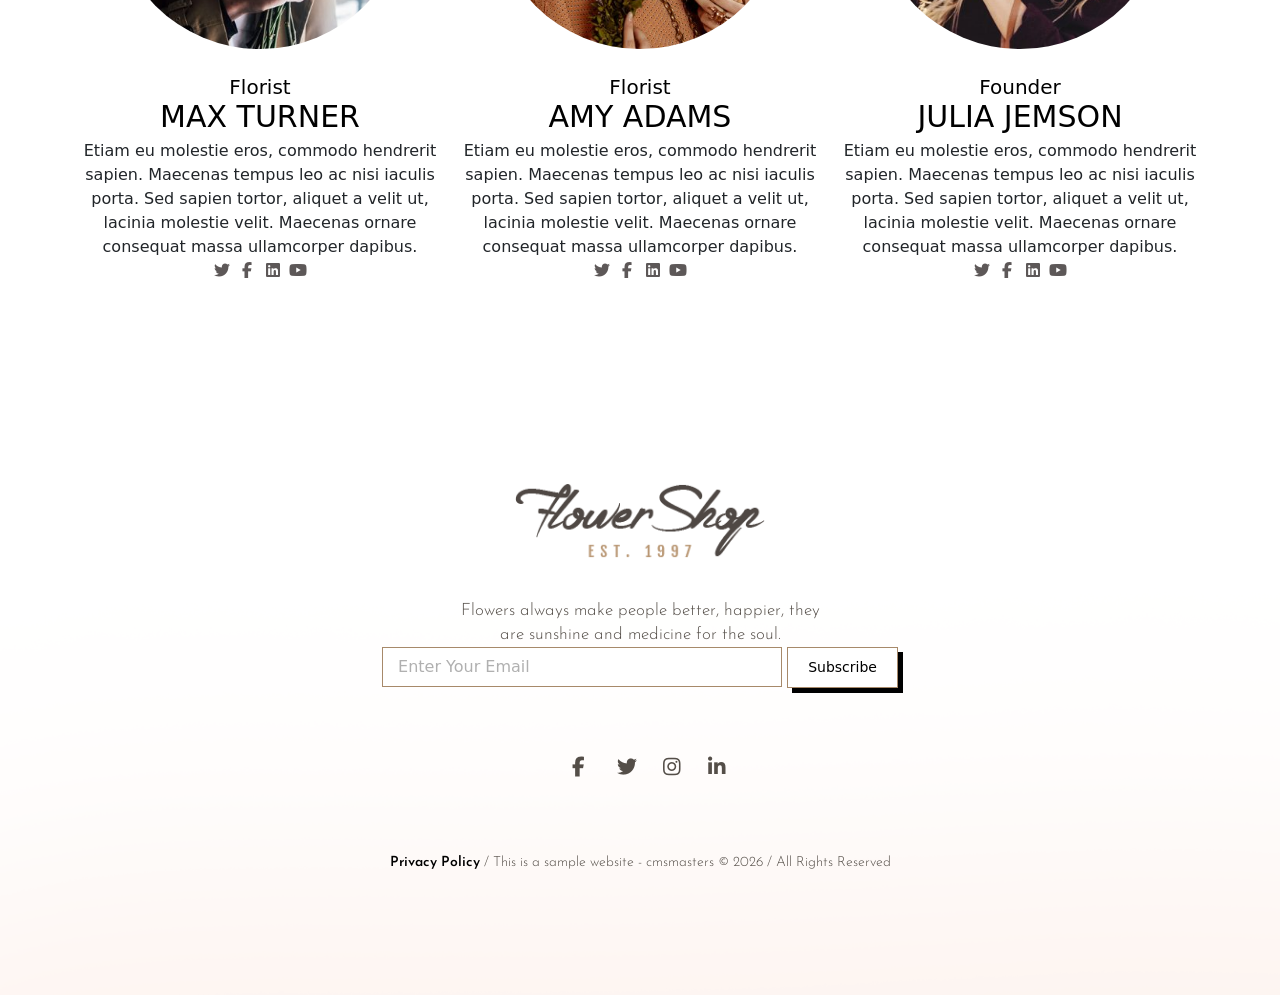
<file: gallery.html>
<!doctype html>
<html lang="en">
  <head>
    <meta charset="UTF-8" />
    <meta name="viewport" content="width=device-width, initial-scale=1.0" />
    <title>Document</title>
    <!-- All Google Font Link Start -->
    <link rel="preconnect" href="https://fonts.googleapis.com" />
    <link rel="preconnect" href="https://fonts.gstatic.com" crossorigin />
    <link
      href="https://fonts.googleapis.com/css2?family=Petit+Formal+Script&display=swap"
      rel="stylesheet"
    />
    <link rel="preconnect" href="https://fonts.googleapis.com" />
    <link rel="preconnect" href="https://fonts.gstatic.com" crossorigin />
    <link
      href="https://fonts.googleapis.com/css2?family=Fjalla+One&display=swap"
      rel="stylesheet"
    />
    <link rel="preconnect" href="https://fonts.googleapis.com" />
    <link rel="preconnect" href="https://fonts.gstatic.com" crossorigin />
    <link
      href="https://fonts.googleapis.com/css2?family=Josefin+Sans:ital,wght@0,100..700;1,100..700&display=swap"
      rel="stylesheet"
    />
    <!-- All Google Font Link End-->
    <!-- All CSS Link Start -->
    <link rel="stylesheet" href="css/all.min.css" />
    <link rel="stylesheet" href="css/bootstrap.min.css" />
    <link rel="stylesheet" href="css/slick.css" />

    <link rel="stylesheet" href="css/style.css" />
    <!-- All CSS Link End -->
  </head>
  <body>



<!-- Header Part Start -->
    <nav class="navbar navbar-expand-lg bg-body-tertiary">
      <div class="container-fluid">
        <a class="navbar-brand" href="#">
          <div class="logo">
            <img src="images/oma.png" alt="Logo.png" />
          </div>
        </a>
        <button
          class="navbar-toggler"
          type="button"
          data-bs-toggle="collapse"
          data-bs-target="#navbarSupportedContent"
          aria-controls="navbarSupportedContent"
          aria-expanded="false"
          aria-label="Toggle navigation"
        >
          <span class="navbar-toggler-icon"></span>
        </button>
        <div class="collapse navbar-collapse" id="navbarSupportedContent">
          <ul class="navbar-nav m-auto mb-2 mb-lg-0">
            <li class="nav-item">
              <a class="nav-link" aria-current="page" href="index.html">HOME</a>
            </li>
            <li class="nav-item">
              <a class="nav-link" href="shop.html">SHOP</a>
            </li>
            <li class="nav-item dropdownMenu">
              <a class="nav-link" href="#">FEATURES</a>
              <ul class="dropdownItem">
                 <li><a href="about.html"> About Us</a></li>
                 <li><a href="service.html">Our Services</a></li>
                <li><a href="blog.html">Blog</a></li>
                  <li><a href="gallery.html">Profile</a></li>
              </ul>
            </li>
            <li class="nav-item flexer">
              <a class="nav-link" href="#">HOVER ME</a>
              <div class=" flex">
              
                  <ul >
                 <li><a href="#"> About Us</a></li>
                 <li><a href="#">Our Services</a></li>
                <li><a href="#">Blog</a></li>
                 <li><a href="#">Gallery</a></li>
              </ul>
                <ul >
                 <li><a href="#"> About Us</a></li>
                 <li><a href="#">Our Services</a></li>
                <li><a href="#">Blog</a></li>
                 <li><a href="#">Gallery</a></li>
              </ul>
                <ul >
                 <li><a href="#"> About Us</a></li>
                 <li><a href="#">Our Services</a></li>
                <li><a href="#">Blog</a></li>
                 <li><a href="#">Gallery</a></li>
              </ul>
               <ul >
                 <li><a href="#"> About Us</a></li>
                 <li><a href="#">Our Services</a></li>
                <li><a href="#">Blog</a></li>
                 <li><a href="#">Gallery</a></li>
              </ul>
               <ul >
                 <li><a href="#"> About Us</a></li>
                 <li><a href="#">Our Services</a></li>
                <li><a href="#">Blog</a></li>
                 <li><a href="#">Gallery</a></li>
              </ul>
              </div>
            </li>
            <li class="nav-item">
              <a class="nav-link" href="post.html">POST TYPES</a>
            </li>
            <li class="nav-item">
              <a class="nav-link" href="contact.html">CONTACT</a>
            </li>
          </ul>
          <div class="icons">
            <i class="fa-solid fa-cart-shopping"></i> <span>0</span>
            <i class="fa-solid fa-magnifying-glass"></i>
          </div>
        </div>
      </div>
    </nav>
    <!-- Header Part End -->




 <section id="profile">
        <div class="container">
            <div class="profileheading">
              
            </div>
        </div>
    </section>
    <section id="profdetail">
        <div class="container">
            <div class="profileprotfolio">
                <h3>Profiles Vertical Layout</h3>
                <div class="row">
                    <div class="col-lg-4">
                       <img src="images/1-1-380x380.jpg" alt="1-1-380x380.jpg" class="profile">
                    </div>
                    <div class="col-lg-8">
                      <div class="icons">
                        <a href="Juliajemson.html"><h3>JULIA JEMSON</h3></a>
                        <a href="#"><i class="fa-brands fa-twitter"></i></a>
                        <a href="#"><i class="fa-brands fa-facebook-f"></i></a>
                        <a href="#"><i class="fa-brands fa-linkedin"></i></a>
                        <a href="#"><i class="fa-brands fa-youtube"></i></a>
                         <h5>Founder</h5>
                         <p>Etiam eu molestie eros, commodo hendrerit sapien. Maecenas tempus leo ac nisi iaculis porta. Sed sapien tortor, aliquet a velit ut, lacinia molestie velit. Maecenas ornare consequat massa ullamcorper dapibus.</p>
                        
                      </div>
                    </div>
                </div>
            </div>
        </div>
    </section>
    
    <section id="profilelayout">
        <div class="container">
            <h3>Profiles Horizontal Layout</h3>
            <div class="row">
                <div class="col-lg-4">
                    <div class="maxturner">
                        <img src="images/3-1-380x380 (1).jpg" alt="3-1-380x380 (1).jpg" class="max">
                        <h4>Florist</h4>
                       <h3>MAX TURNER</h3>
                       <p>Etiam eu molestie eros, commodo hendrerit sapien. Maecenas tempus leo ac nisi iaculis porta. Sed sapien tortor, aliquet a velit ut, lacinia molestie velit. Maecenas ornare consequat massa ullamcorper dapibus.</p>
                        <a href="#"><i class="fa-brands fa-twitter"></i></a>
                        <a href="#"><i class="fa-brands fa-facebook-f"></i></a>
                        <a href="#"><i class="fa-brands fa-linkedin"></i></a>
                        <a href="#"><i class="fa-brands fa-youtube"></i></a>
                    </div>
                </div>
                <div class="col-lg-4">
                    <div class="amadam">
                        <img src="images/2-1-380x380.jpg" alt="2-1-380x380.jpg" class="amy">
                        <h4>Florist</h4>
                        <h3>AMY ADAMS</h3>
                        <p>Etiam eu molestie eros, commodo hendrerit sapien. Maecenas tempus leo ac nisi iaculis porta. Sed sapien tortor, aliquet a velit ut, lacinia molestie velit. Maecenas ornare consequat massa ullamcorper dapibus.</p>
                        <a href="#"><i class="fa-brands fa-twitter"></i></a>
                        <a href="#"><i class="fa-brands fa-facebook-f"></i></a>
                        <a href="#"><i class="fa-brands fa-linkedin"></i></a>
                        <a href="#"><i class="fa-brands fa-youtube"></i></a>
                    </div>
                </div>
                <div class="col-lg-4">
                    <div class="julia">
                        <img src="images/1-1-380x380.jpg" alt="1-1-380x380.jpg" class="jem">
                        <h4>Founder</h4>
                       <h3>JULIA JEMSON</h3>
                       <p>Etiam eu molestie eros, commodo hendrerit sapien. Maecenas tempus leo ac nisi iaculis porta. Sed sapien tortor, aliquet a velit ut, lacinia molestie velit. Maecenas ornare consequat massa ullamcorper dapibus.</p>
                        <a href="#"><i class="fa-brands fa-twitter"></i></a>
                        <a href="#"><i class="fa-brands fa-facebook-f"></i></a>
                        <a href="#"><i class="fa-brands fa-linkedin"></i></a>
                        <a href="#"><i class="fa-brands fa-youtube"></i></a>
                    </div>
                </div>
            </div>
        </div>
    </section>
  










    <!-- Footer Part Start -->
    <section id="footerPart">
      <div class="container">
        <div class="row">
          <div class="col-lg-6 m-auto">
            <div class="footerInfo">
              <div class="footerLogo">
                <img src="images/logofive.png" alt="Logo.png" />
              </div>

              <p>
                Flowers always make people better, happier, they are sunshine
                and medicine for the soul.
              </p>
              <input type="email" placeholder="Enter Your Email" />
              <a href="#">Subscribe</a>
              <div class="social">
                <i class="fa-brands fa-facebook-f"></i>
                <i class="fa-brands fa-twitter"></i>
                <i class="fa-brands fa-instagram"></i>
                <i class="fa-brands fa-linkedin-in"></i>
              </div>
              <p class="copyright">
                <span>Privacy Policy</span> / This is a sample website -
                cmsmasters © 2026 / All Rights Reserved
              </p>
            </div>
          </div>
        </div>
      </div>
    </section>
    <!-- Footer Part End -->

    <!-- All JS Link Start -->
    <script src="js/bootstrap.min.js"></script>
    <script src="js/jquery-1.12.4.min.js"></script>
    <script src="js/slick.min.js"></script>
 <script src="js/mixitup.min.js"></script>

    <script src="js/script.js"></script>
    <!-- All JS Link End -->
  </body>
</html>
</file>
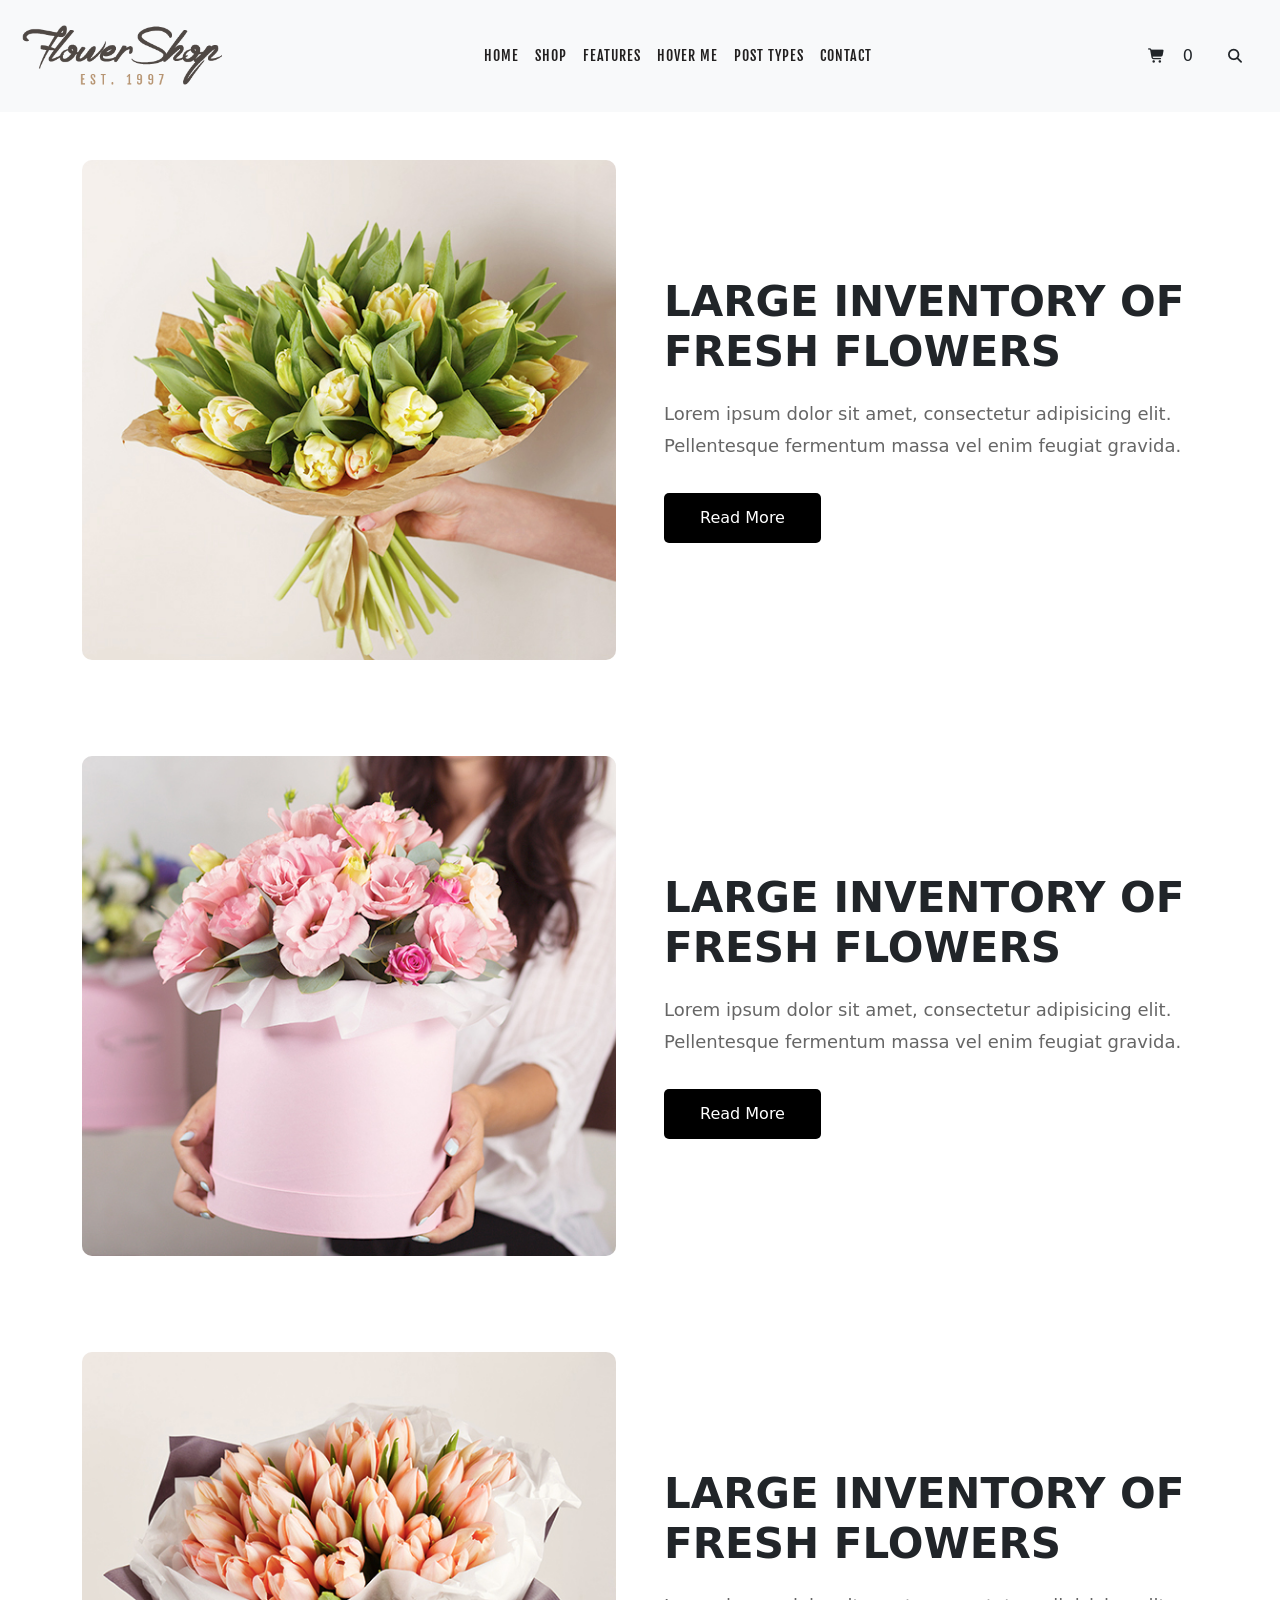
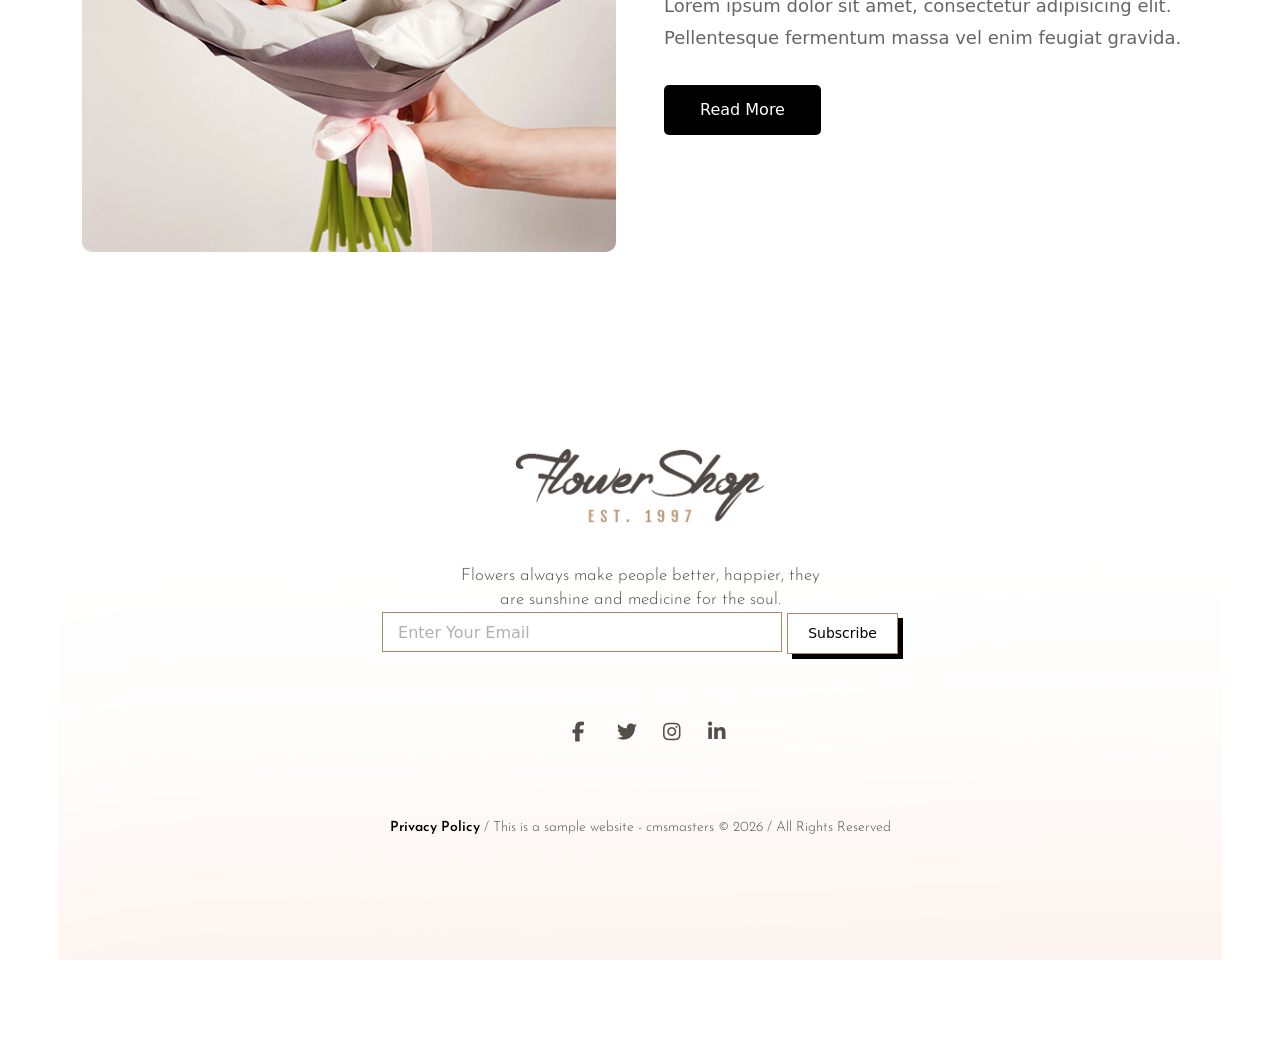
<file: post.html>
<!doctype html>
<html lang="en">
  <head>
    <meta charset="UTF-8" />
    <meta name="viewport" content="width=device-width, initial-scale=1.0" />
    <title>Document</title>
    <!-- All Google Font Link Start -->
    <link rel="preconnect" href="https://fonts.googleapis.com" />
    <link rel="preconnect" href="https://fonts.gstatic.com" crossorigin />
    <link
      href="https://fonts.googleapis.com/css2?family=Petit+Formal+Script&display=swap"
      rel="stylesheet"
    />
    <link rel="preconnect" href="https://fonts.googleapis.com" />
    <link rel="preconnect" href="https://fonts.gstatic.com" crossorigin />
    <link
      href="https://fonts.googleapis.com/css2?family=Fjalla+One&display=swap"
      rel="stylesheet"
    />
    <link rel="preconnect" href="https://fonts.googleapis.com" />
    <link rel="preconnect" href="https://fonts.gstatic.com" crossorigin />
    <link
      href="https://fonts.googleapis.com/css2?family=Josefin+Sans:ital,wght@0,100..700;1,100..700&display=swap"
      rel="stylesheet"
    />
    <!-- All Google Font Link End-->
    <!-- All CSS Link Start -->
    <link rel="stylesheet" href="css/all.min.css" />
    <link rel="stylesheet" href="css/bootstrap.min.css" />
    <link rel="stylesheet" href="css/slick.css" />

    <link rel="stylesheet" href="css/style.css" />
    <!-- All CSS Link End -->
  </head>
  <body>
    <!-- Header Part Start -->
    <nav class="navbar navbar-expand-lg bg-body-tertiary">
      <div class="container-fluid">
        <a class="navbar-brand" href="#">
          <div class="logo">
            <img src="images/oma.png" alt="Logo.png" />
          </div>
        </a>
        <button
          class="navbar-toggler"
          type="button"
          data-bs-toggle="collapse"
          data-bs-target="#navbarSupportedContent"
          aria-controls="navbarSupportedContent"
          aria-expanded="false"
          aria-label="Toggle navigation"
        >
          <span class="navbar-toggler-icon"></span>
        </button>
        <div class="collapse navbar-collapse" id="navbarSupportedContent">
          <ul class="navbar-nav m-auto mb-2 mb-lg-0">
            <li class="nav-item">
              <a class="nav-link" aria-current="page" href="index.html">HOME</a>
            </li>
            <li class="nav-item">
              <a class="nav-link" href="shop.html">SHOP</a>
            </li>
            <li class="nav-item dropdownMenu">
              <a class="nav-link" href="#">FEATURES</a>
              <ul class="dropdownItem">
                 <li><a href="about.html"> About Us</a></li>
                 <li><a href="service.html">Our Services</a></li>
                <li><a href="blog.html">Blog</a></li>
                  <li><a href="gallery.html">Profile</a></li>
              </ul>
            </li>
            <li class="nav-item flexer">
              <a class="nav-link" href="#">HOVER ME</a>
              <div class=" flex">
              
                  <ul >
                 <li><a href="#"> About Us</a></li>
                 <li><a href="#">Our Services</a></li>
                <li><a href="#">Blog</a></li>
                 <li><a href="#">Gallery</a></li>
              </ul>
                <ul >
                 <li><a href="#"> About Us</a></li>
                 <li><a href="#">Our Services</a></li>
                <li><a href="#">Blog</a></li>
                 <li><a href="#">Gallery</a></li>
              </ul>
                <ul >
                 <li><a href="#"> About Us</a></li>
                 <li><a href="#">Our Services</a></li>
                <li><a href="#">Blog</a></li>
                 <li><a href="#">Gallery</a></li>
              </ul>
               <ul >
                 <li><a href="#"> About Us</a></li>
                 <li><a href="#">Our Services</a></li>
                <li><a href="#">Blog</a></li>
                 <li><a href="#">Gallery</a></li>
              </ul>
               <ul >
                 <li><a href="#"> About Us</a></li>
                 <li><a href="#">Our Services</a></li>
                <li><a href="#">Blog</a></li>
                 <li><a href="#">Gallery</a></li>
              </ul>
              </div>
            </li>
            <li class="nav-item">
              <a class="nav-link" href="#">POST TYPES</a>
            </li>
            <li class="nav-item">
              <a class="nav-link" href="contact.html">CONTACT</a>
            </li>
          </ul>
          <div class="icons">
            <i class="fa-solid fa-cart-shopping"></i> <span>0</span>
            <i class="fa-solid fa-magnifying-glass"></i>
          </div>
        </div>
      </div>
    </nav>
    <!-- Header Part End -->
     
  <section class="gallery-banner">
   
</section>
  <section class="gallery-section py-5">
    <div class="container">
        <div class="row align-items-center g-5">

            <!-- Image -->
            <div class="col-lg-6">
                <img src="images/13.jpg"
                     class="img-fluid gallery-img"
                     alt="Flower">
            </div>

            <!-- Content -->
            <div class="col-lg-6">
                <h2 class="gallery-title">
                    LARGE INVENTORY OF FRESH FLOWERS
                </h2>

                <p class="gallery-text">
                    Lorem ipsum dolor sit amet, consectetur adipisicing elit.
                    Pellentesque fermentum massa vel enim feugiat gravida.
                </p>

                <a href="#" class="btn gallery-btn">Read More</a>
            </div>
            <section class="gallery-section py-5">
    <div class="container">
        <div class="row align-items-center g-5">

            <!-- Image -->
            <div class="col-lg-6">
                <img src="images/10.jpg"
                     class="img-fluid gallery-img"
                     alt="flower">
            </div>

            <!-- Content -->
            <div class="col-lg-6">
                <h2 class="gallery-title">
                    LARGE INVENTORY OF FRESH FLOWERS
                </h2>

                <p class="gallery-text">
                    Lorem ipsum dolor sit amet, consectetur adipisicing elit.
                    Pellentesque fermentum massa vel enim feugiat gravida.
                </p>

                <a href="#" class="btn gallery-btn">Read More</a>
            </div>
            <section class="gallery-section py-5">
    <div class="container">
        <div class="row align-items-center g-5">

            <!-- Image -->
            <div class="col-lg-6">
                <img src="images/1.jpg"
                     class="img-fluid gallery-img"
                     alt="Flower">
            </div>

            <!-- Content -->
            <div class="col-lg-6">
                <h2 class="gallery-title">
                    LARGE INVENTORY OF FRESH FLOWERS
                </h2>

                <p class="gallery-text">
                    Lorem ipsum dolor sit amet, consectetur adipisicing elit.
                    Pellentesque fermentum massa vel enim feugiat gravida.
                </p>

                <a href="#" class="btn gallery-btn">Read More</a>
            </div>

        </div>
    </div>
</section>
  
       <!-- Footer Part Start -->
    <section id="footerPart">
      <div class="container">
        <div class="row">
          <div class="col-lg-6 m-auto">
            <div class="footerInfo">
              <div class="footerLogo">
                <img src="images/logofive.png" alt="Logo.png" />
              </div>

              <p>
                Flowers always make people better, happier, they are sunshine
                and medicine for the soul.
              </p>
              <input type="email" placeholder="Enter Your Email" />
              <a href="#">Subscribe</a>
              <div class="social">
                <i class="fa-brands fa-facebook-f"></i>
                <i class="fa-brands fa-twitter"></i>
                <i class="fa-brands fa-instagram"></i>
                <i class="fa-brands fa-linkedin-in"></i>
              </div>
              <p class="copyright">
                <span>Privacy Policy</span> / This is a sample website -
                cmsmasters © 2026 / All Rights Reserved
              </p>
            </div>
          </div>
        </div>
      </div>
    </section>
    <!-- Footer Part End -->

    <!-- All JS Link Start -->
    <script src="js/bootstrap.min.js"></script>
    <script src="js/jquery-1.12.4.min.js"></script>
    <script src="js/slick.min.js"></script>

    <script src="js/script.js"></script>
    <!-- All JS Link End -->
  </body>
</html>
</file>
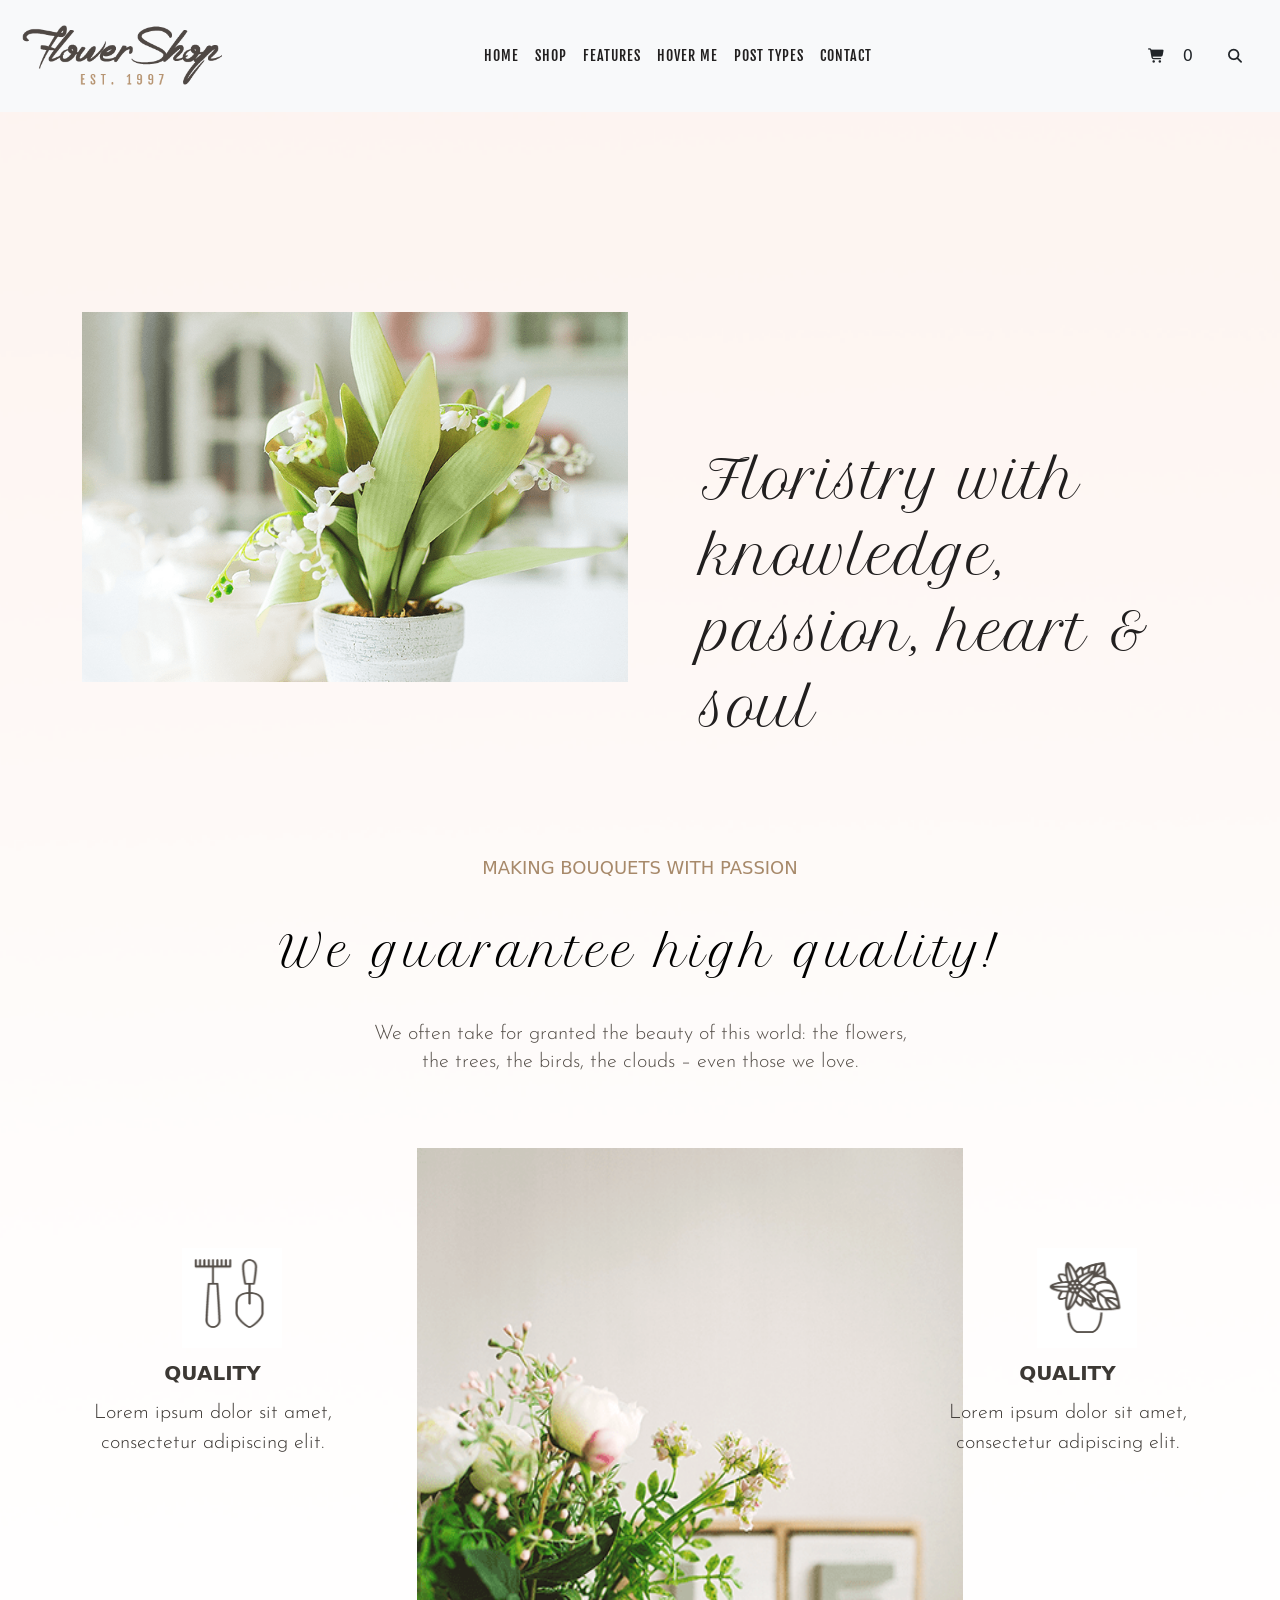
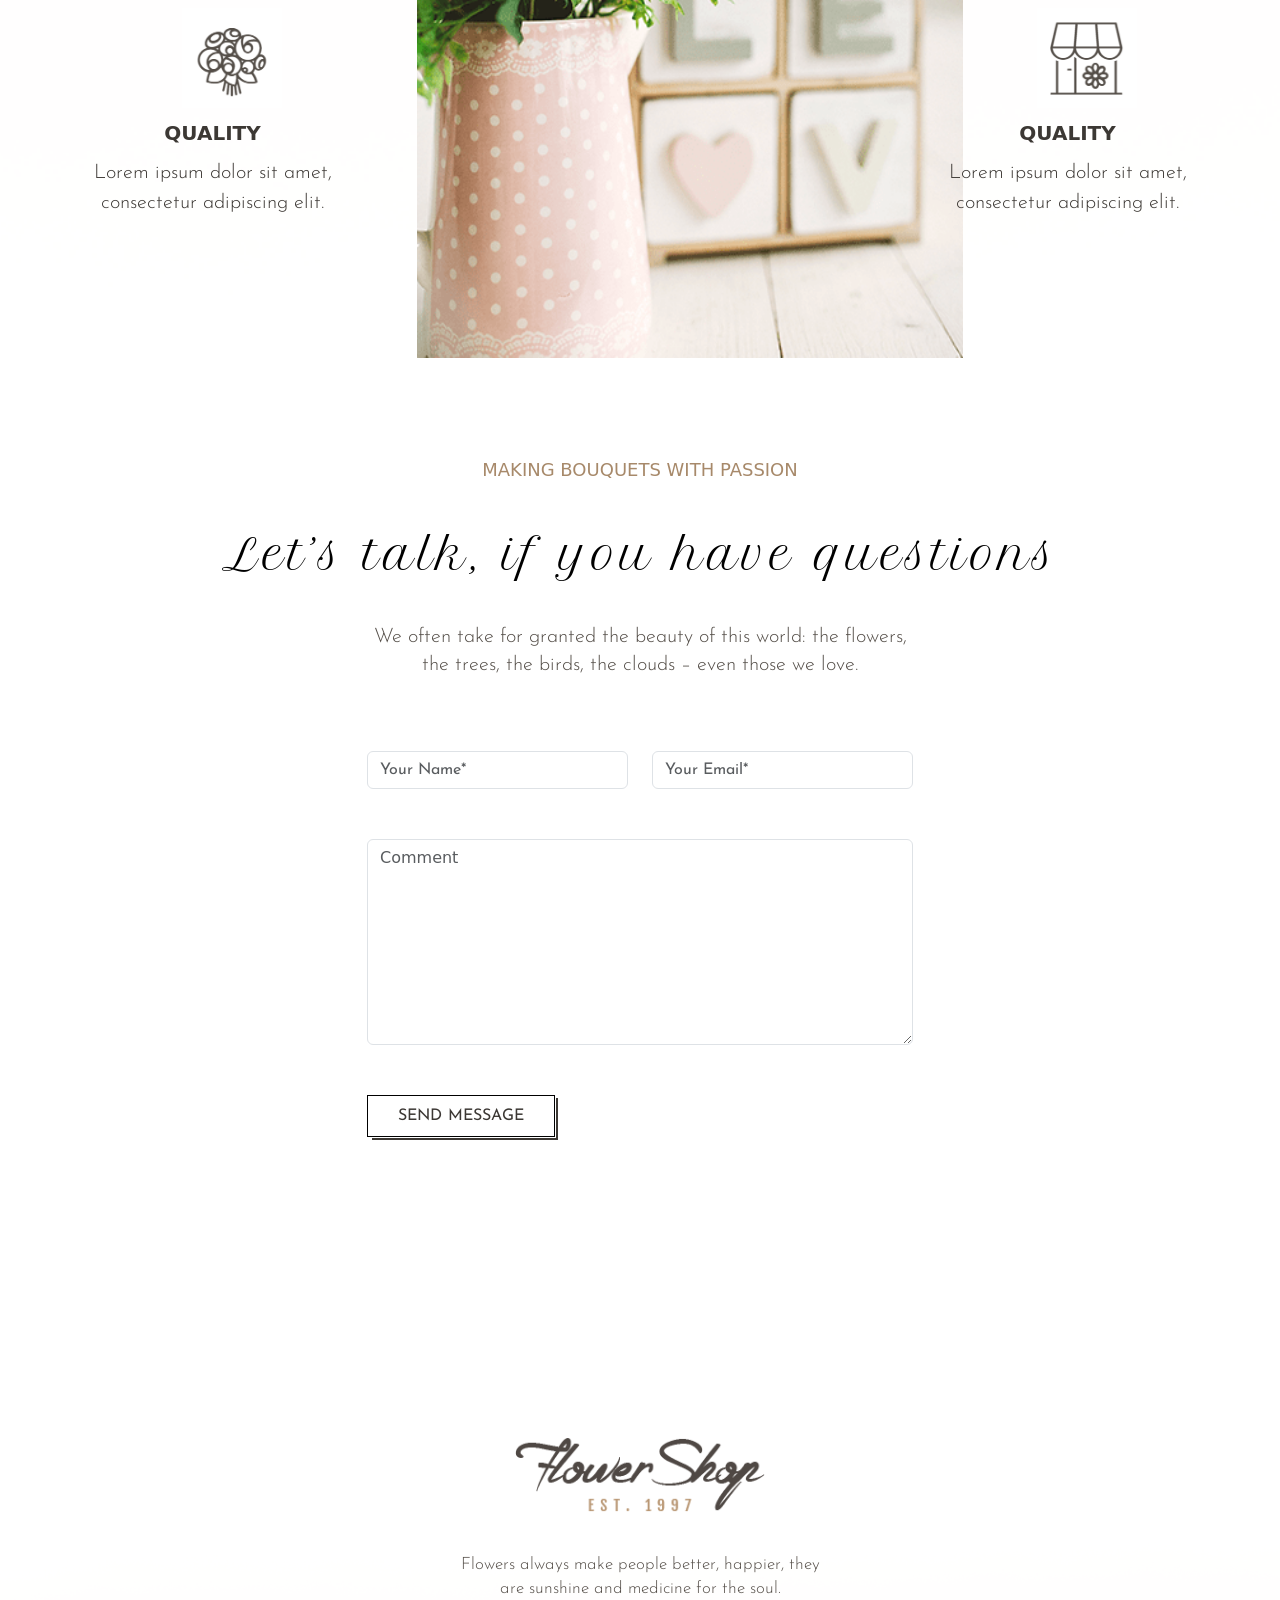
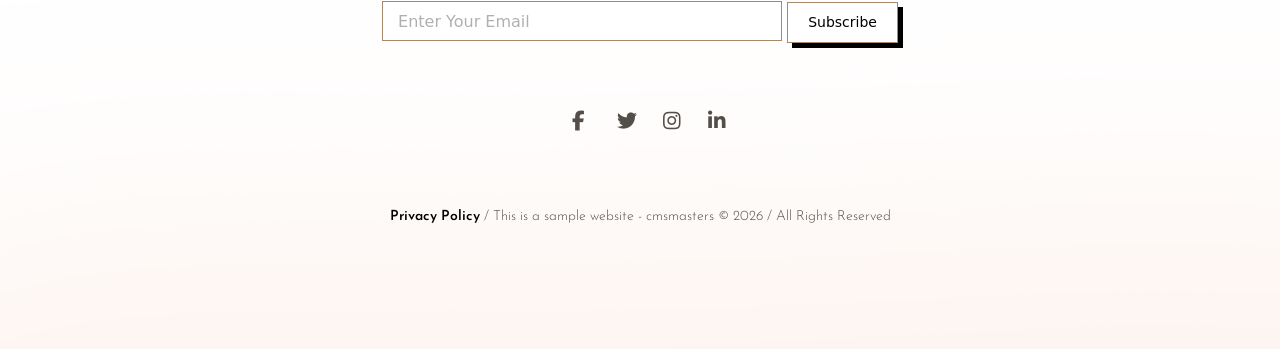
<file: service.html>
<!doctype html>
<html lang="en">
  <head>
    <meta charset="UTF-8" />
    <meta name="viewport" content="width=device-width, initial-scale=1.0" />
    <title>Document</title>
    <!-- All Google Font Link Start -->
    <link rel="preconnect" href="https://fonts.googleapis.com" />
    <link rel="preconnect" href="https://fonts.gstatic.com" crossorigin />
    <link
      href="https://fonts.googleapis.com/css2?family=Petit+Formal+Script&display=swap"
      rel="stylesheet"
    />
    <link rel="preconnect" href="https://fonts.googleapis.com" />
    <link rel="preconnect" href="https://fonts.gstatic.com" crossorigin />
    <link
      href="https://fonts.googleapis.com/css2?family=Fjalla+One&display=swap"
      rel="stylesheet"
    />
    <link rel="preconnect" href="https://fonts.googleapis.com" />
    <link rel="preconnect" href="https://fonts.gstatic.com" crossorigin />
    <link
      href="https://fonts.googleapis.com/css2?family=Josefin+Sans:ital,wght@0,100..700;1,100..700&display=swap"
      rel="stylesheet"
    />
    <!-- All Google Font Link End-->
    <!-- All CSS Link Start -->
    <link rel="stylesheet" href="css/all.min.css" />
    <link rel="stylesheet" href="css/bootstrap.min.css" />
    <link rel="stylesheet" href="css/slick.css" />

    <link rel="stylesheet" href="css/style.css" />
    <!-- All CSS Link End -->
  </head>
  <body>
    <!-- Header Part Start -->
    <nav class="navbar navbar-expand-lg bg-body-tertiary">
      <div class="container-fluid">
        <a class="navbar-brand" href="#">
          <div class="logo">
            <img src="images/oma.png" alt="Logo.png" />
          </div>
        </a>
        <button
          class="navbar-toggler"
          type="button"
          data-bs-toggle="collapse"
          data-bs-target="#navbarSupportedContent"
          aria-controls="navbarSupportedContent"
          aria-expanded="false"
          aria-label="Toggle navigation"
        >
          <span class="navbar-toggler-icon"></span>
        </button>
        <div class="collapse navbar-collapse" id="navbarSupportedContent">
          <ul class="navbar-nav m-auto mb-2 mb-lg-0">
            <li class="nav-item">
              <a class="nav-link" aria-current="page" href="index.html">HOME</a>
            </li>
            <li class="nav-item">
              <a class="nav-link" href="shop.html">SHOP</a>
            </li>
            <li class="nav-item dropdownMenu">
              <a class="nav-link" href="#">FEATURES</a>
              <ul class="dropdownItem">
                 <li><a href="about.html"> About Us</a></li>
                 <li><a href="#">Our Services</a></li>
                <li><a href="blog.html">Blog</a></li>
                 <li><a href="gallery.html">Profile</a></li>
              </ul>
            </li>
            <li class="nav-item flexer">
              <a class="nav-link" href="#">HOVER ME</a>
              <div class=" flex">
              
                  <ul >
                 <li><a href="#"> About Us</a></li>
                 <li><a href="#">Our Services</a></li>
                <li><a href="#">Blog</a></li>
                 <li><a href="#">Gallery</a></li>
              </ul>
                <ul >
                 <li><a href="#"> About Us</a></li>
                 <li><a href="#">Our Services</a></li>
                <li><a href="#">Blog</a></li>
                 <li><a href="#">Gallery</a></li>
              </ul>
                <ul >
                 <li><a href="#"> About Us</a></li>
                 <li><a href="#">Our Services</a></li>
                <li><a href="#">Blog</a></li>
                 <li><a href="#">Gallery</a></li>
              </ul>
               <ul >
                 <li><a href="#"> About Us</a></li>
                 <li><a href="#">Our Services</a></li>
                <li><a href="#">Blog</a></li>
                 <li><a href="#">Gallery</a></li>
              </ul>
               <ul >
                 <li><a href="#"> About Us</a></li>
                 <li><a href="#">Our Services</a></li>
                <li><a href="#">Blog</a></li>
                 <li><a href="#">Gallery</a></li>
              </ul>
              </div>
            </li>
            <li class="nav-item">
              <a class="nav-link" href="post.html">POST TYPES</a>
            </li>
            <li class="nav-item">
              <a class="nav-link" href="contact.html">CONTACT</a>
            </li>
          </ul>
          <div class="icons">
            <i class="fa-solid fa-cart-shopping"></i> <span>0</span>
            <i class="fa-solid fa-magnifying-glass"></i>
          </div>
        </div>
      </div>
    </nav>
    <!-- Header Part End -->
     <!-- Servie Part Start -->
      
    <!-- All Service Part Start Here -->
    <section id="sectionPart">
      <div class="container">
        <div class="row">
          <div class="col-lg-6">
            <picture>
              <img src="images/main.png" alt="main.png" class="img-fluid" />
            </picture>
          </div>
          <div class="col-lg-6">
            <div class="serviceContent">
              <h2>Floristry with knowledge, passion, heart & soul</h2>
            </div>
          </div>
        </div>
        <div class="partTwo">
          <h2>making bouquets with passion</h2>
          <h1>We guarantee high quality!</h1>
          <p>
            We often take for granted the beauty of this world: the flowers,
            <br />
            the trees, the birds, the clouds – even those we love.
          </p>
        </div>
        <div class="row">
          <div class="col-lg-3">
           <div class="leftPart">
             <div class="sumaiya" style="width:100px;height:100px;background-image: url(images/ss3.png);background-size:cover;background-position: center;background-repeat: no-repeat;margin-left: 100px;">
             </div>
              <h2>Quality</h2>
              <p>Lorem ipsum dolor sit amet, consectetur adipiscing elit.</p>
            </div>
            <div class="leftPart">
             <div class="sumaiya" style="width:100px;height:100px;background-image: url(images/ss4.png);background-size:cover;background-position: center;background-repeat: no-repeat;margin-left: 100px;">
             </div>
              <h2>Quality</h2>
              <p>Lorem ipsum dolor sit amet, consectetur adipiscing elit.</p>
            </div>
          </div>
          <div class="col-lg-6">
            <div class="middlePart">
              <img
                src="images/2-min.png"
                alt="2-min.png"
                height="810px"
                width="551px"
              />
            </div>
          </div>
          <div class="col-lg-3">
           <div class="leftPart">
             <div class="sumaiya" style="width:100px;height:100px;background-image: url(images/ss1.png);background-size:cover;background-position: center;background-repeat: no-repeat;margin-left: 100px;">
             </div>
              <h2>Quality</h2>
              <p>Lorem ipsum dolor sit amet, consectetur adipiscing elit.</p>
            </div>
            <div class="leftPart">
             <div class="sumaiya" style="width:100px;height:100px;background-image: url(images/ss2.png);background-size:cover;background-position: center;background-repeat: no-repeat;margin-left: 100px;">
             </div>
              <h2>Quality</h2>
              <p>Lorem ipsum dolor sit amet, consectetur adipiscing elit.</p>
            </div>
          </div>
        </div>
        <div class="partTwo">
          <h2>making bouquets with passion</h2>
          <h1>Let’s talk, if you have questions</h1>
          <p>
            We often take for granted the beauty of this world: the flowers,
            <br />
            the trees, the birds, the clouds – even those we love.
          </p>
        </div>
        <div class="row justify-content-center">
          <div class="col-lg-6">
            <form>
              <div class="row">
                <div class="col-lg-6">
                  <input
                    type="text"
                    class="form-control kind"
                    placeholder="Your Name*"
                  />
                </div>
                <div class="col-lg-6">
                  <input
                    type="email"
                    class="form-control kind"
                    placeholder="Your Email*"
                  />
                </div>
                <div class="col-12">
                  <textarea
                    class="form-control"
                    style="margin-bottom: 50px"
                    rows="8"
                    placeholder="Comment"
                  ></textarea>
                </div>
                <div class="col-12">
                  <button type="submit" class="commentBtn">SEND MESSAGE</button>
                </div>
              </div>
            </form>
          </div>
        </div>
      </div>
    </section>
    <!-- All Service Part End Here -->

     <!-- Servie Part End -->











    <!-- Footer Part Start -->
    <section id="footerPart">
      <div class="container">
        <div class="row">
          <div class="col-lg-6 m-auto">
            <div class="footerInfo">
              <div class="footerLogo">
                <img src="images/logofive.png" alt="Logo.png" />
              </div>

              <p>
                Flowers always make people better, happier, they are sunshine
                and medicine for the soul.
              </p>
              <input type="email" placeholder="Enter Your Email" />
              <a href="#">Subscribe</a>
              <div class="social">
                <i class="fa-brands fa-facebook-f"></i>
                <i class="fa-brands fa-twitter"></i>
                <i class="fa-brands fa-instagram"></i>
                <i class="fa-brands fa-linkedin-in"></i>
              </div>
              <p class="copyright">
                <span>Privacy Policy</span> / This is a sample website -
                cmsmasters © 2026 / All Rights Reserved
              </p>
            </div>
          </div>
        </div>
      </div>
    </section>
    <!-- Footer Part End -->

    <!-- All JS Link Start -->
    <script src="js/bootstrap.min.js"></script>
    <script src="js/jquery-1.12.4.min.js"></script>
    <script src="js/slick.min.js"></script>

    <script src="js/script.js"></script>
    <!-- All JS Link End -->
  </body>
</html>
</file>
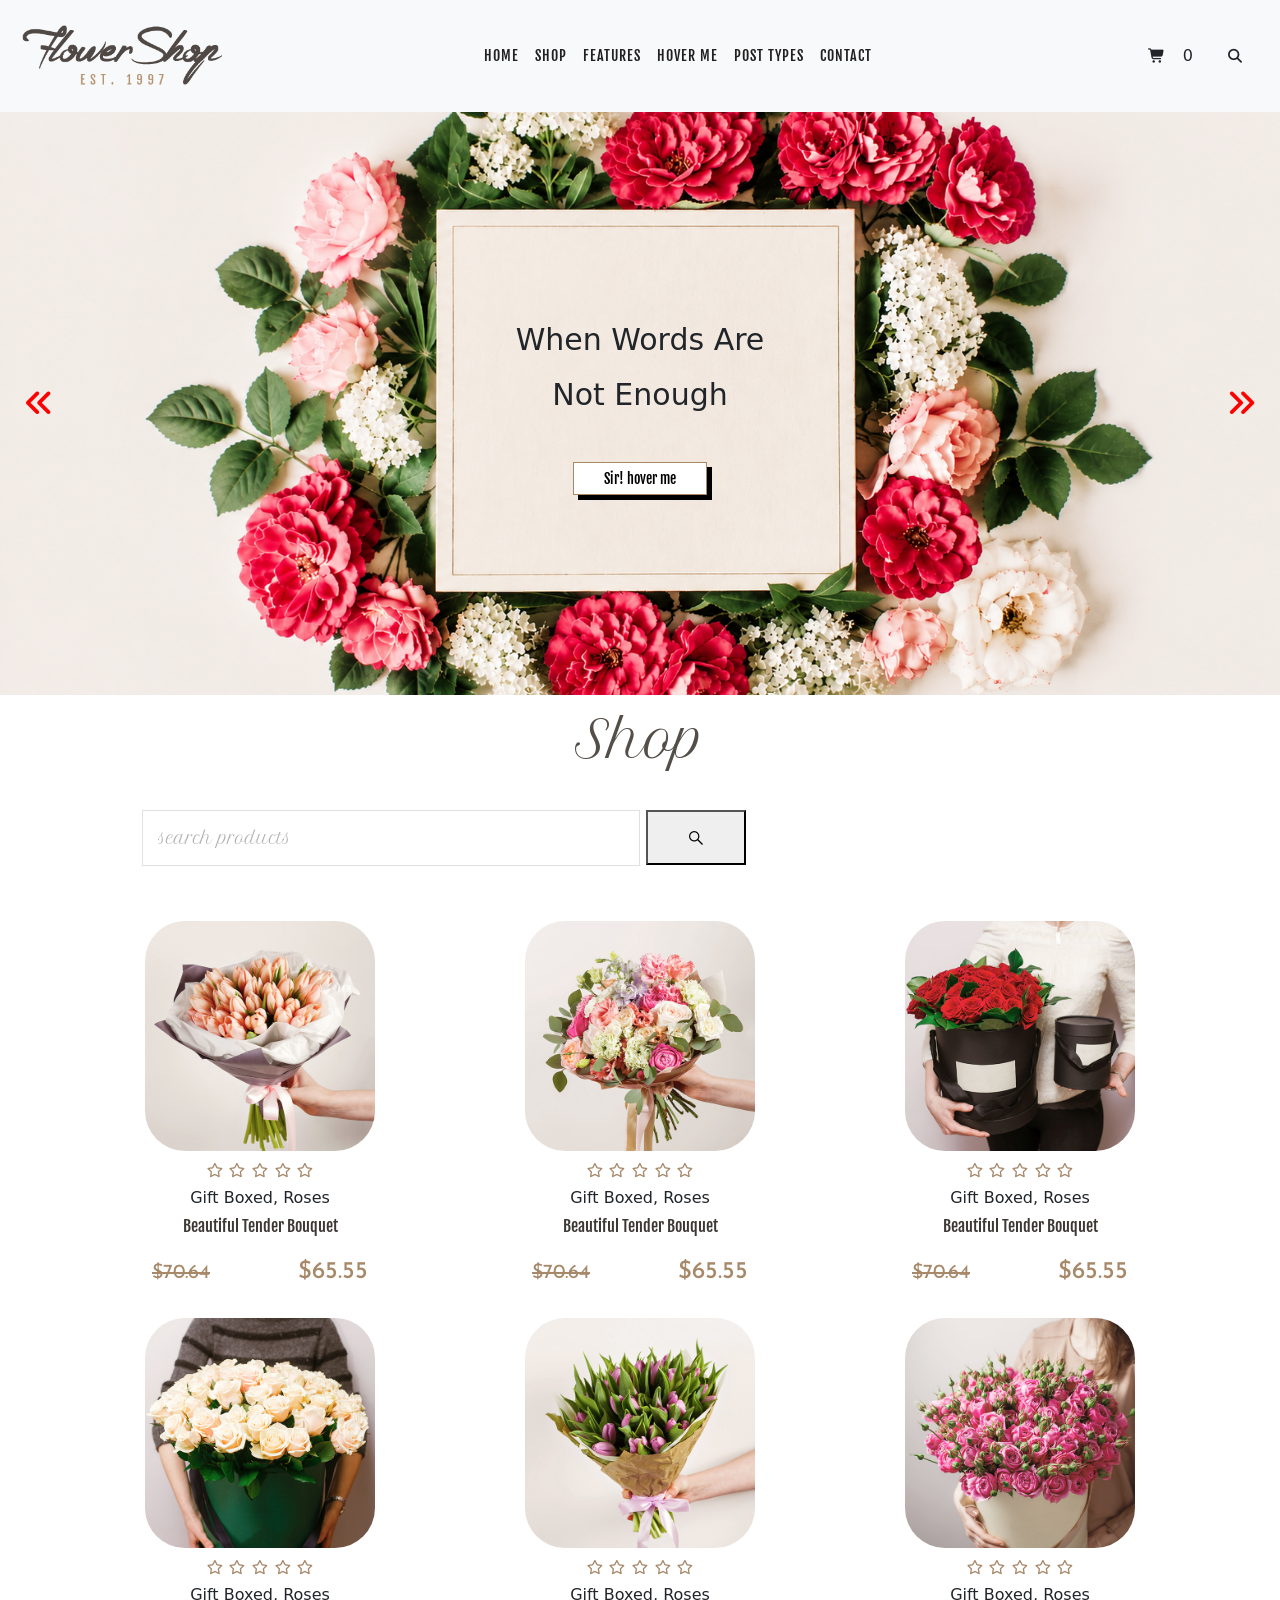
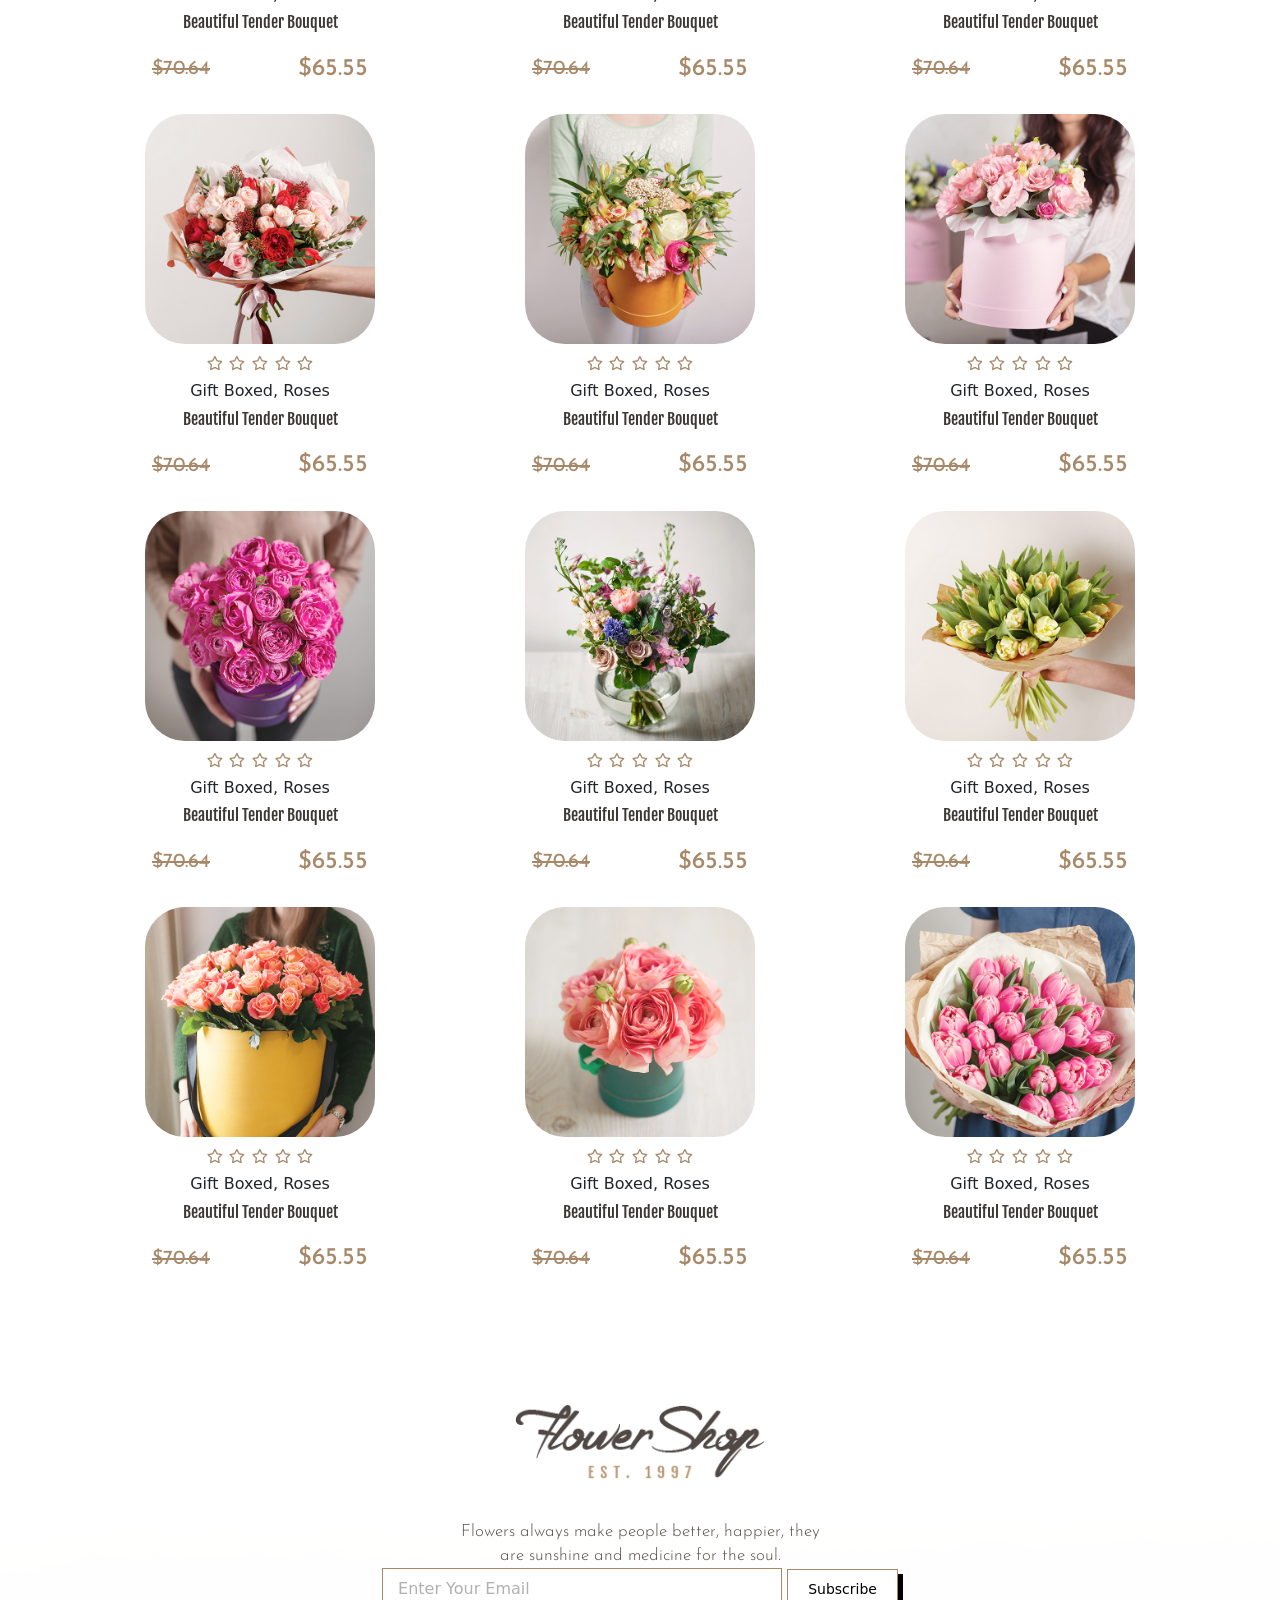
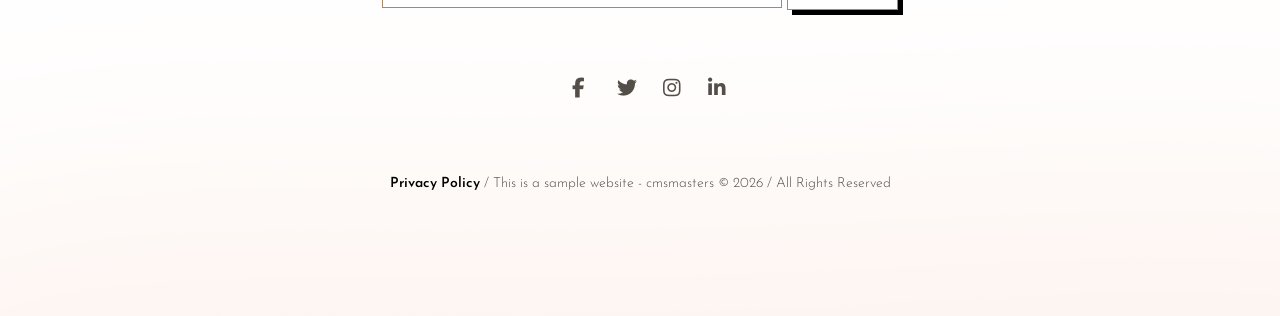
<file: shop.html>
<!doctype html>
<html lang="en">
  <head>
    <meta charset="UTF-8" />
    <meta name="viewport" content="width=device-width, initial-scale=1.0" />
    <title>Document</title>
    <!-- All Google Font Link Start -->
    <link rel="preconnect" href="https://fonts.googleapis.com" />
    <link rel="preconnect" href="https://fonts.gstatic.com" crossorigin />
    <link
      href="https://fonts.googleapis.com/css2?family=Petit+Formal+Script&display=swap"
      rel="stylesheet"
    />
    <link rel="preconnect" href="https://fonts.googleapis.com" />
    <link rel="preconnect" href="https://fonts.gstatic.com" crossorigin />
    <link
      href="https://fonts.googleapis.com/css2?family=Fjalla+One&display=swap"
      rel="stylesheet"
    />
    <link rel="preconnect" href="https://fonts.googleapis.com" />
    <link rel="preconnect" href="https://fonts.gstatic.com" crossorigin />
    <link
      href="https://fonts.googleapis.com/css2?family=Josefin+Sans:ital,wght@0,100..700;1,100..700&display=swap"
      rel="stylesheet"
    />
    <!-- All Google Font Link End-->
    <!-- All CSS Link Start -->
    <link rel="stylesheet" href="css/all.min.css" />
    <link rel="stylesheet" href="css/bootstrap.min.css" />
    <link rel="stylesheet" href="css/slick.css" />

    <link rel="stylesheet" href="css/style.css" />
    <!-- All CSS Link End -->
  </head>
  <body>
    <!-- Header Part Start -->
    <nav class="navbar navbar-expand-lg bg-body-tertiary">
      <div class="container-fluid">
        <a class="navbar-brand" href="#">
          <div class="logo">
            <img src="images/oma.png" alt="Logo.png" />
          </div>
        </a>
        <button
          class="navbar-toggler"
          type="button"
          data-bs-toggle="collapse"
          data-bs-target="#navbarSupportedContent"
          aria-controls="navbarSupportedContent"
          aria-expanded="false"
          aria-label="Toggle navigation"
        >
          <span class="navbar-toggler-icon"></span>
        </button>
        <div class="collapse navbar-collapse" id="navbarSupportedContent">
          <ul class="navbar-nav m-auto mb-2 mb-lg-0">
            <li class="nav-item">
              <a class="nav-link" aria-current="page" href="index.html">HOME</a>
            </li>
            <li class="nav-item">
              <a class="nav-link" href="#">SHOP</a>
            </li>
            <li class="nav-item dropdownMenu">
              <a class="nav-link" href="#">FEATURES</a>
              <ul class="dropdownItem">
                 <li><a href="about.html"> About Us</a></li>
                 <li><a href="service.html">Our Services</a></li>
                <li><a href="blog.html">Blog</a></li>
                 <li><a href="gallery.html">Profile</a></li>
              </ul>
            </li>
            <li class="nav-item flexer">
              <a class="nav-link" href="#">HOVER ME</a>
              <div class=" flex">
              
                  <ul >
                 <li><a href="#"> About Us</a></li>
                 <li><a href="#">Our Services</a></li>
                <li><a href="#">Blog</a></li>
                 <li><a href="#">Gallery</a></li>
              </ul>
                <ul >
                 <li><a href="#"> About Us</a></li>
                 <li><a href="#">Our Services</a></li>
                <li><a href="#">Blog</a></li>
                 <li><a href="#">Gallery</a></li>
              </ul>
                <ul >
                 <li><a href="#"> About Us</a></li>
                 <li><a href="#">Our Services</a></li>
                <li><a href="#">Blog</a></li>
                 <li><a href="#">Gallery</a></li>
              </ul>
               <ul >
                 <li><a href="#"> About Us</a></li>
                 <li><a href="#">Our Services</a></li>
                <li><a href="#">Blog</a></li>
                 <li><a href="#">Gallery</a></li>
              </ul>
               <ul >
                 <li><a href="#"> About Us</a></li>
                 <li><a href="#">Our Services</a></li>
                <li><a href="#">Blog</a></li>
                 <li><a href="#">Gallery</a></li>
              </ul>
              </div>
            </li>
            <li class="nav-item">
              <a class="nav-link" href="post.html">POST TYPES</a>
            </li>
            <li class="nav-item">
              <a class="nav-link" href="contact.html">CONTACT</a>
            </li>
          </ul>
          <div class="icons">
            <i class="fa-solid fa-cart-shopping"></i> <span>0</span>
            <i class="fa-solid fa-magnifying-glass"></i>
          </div>
        </div>
      </div>
    </nav>
    <!-- Header Part End -->
 <!-- Banner Part Start -->
    <section>
      <div class="sliders">
      

        <div class="sliderone two">
          <div class="overlay">
            <div class="container">
              <div class="row">
                <div class="col-lg-4 m-auto">
                  <div class="bannerInfo">
                    <h5>When Words Are Not Enough</h5>
                  
                    <p><a href="#" class="hover">Sir! hover me</a></p>
                  </div>
                </div>
              </div>
            </div>
          </div>
        </div>

          <div class="sliderone ooo">
          <div class="overlay">
            <div class="container">
              <div class="row">
                <div class="col-lg-4 m-auto">
                  <div class="bannerInfo">
                    <h5>When Words Are Not Enough</h5>
                   
                    <p><a href="#" class="hover">Sir! hover me</a></p>
                  </div>
                </div>
              </div>
            </div>
          </div>
        </div>
      </div>
    </section>
    <!-- Banner Part End -->


<!-- Shop Part Start -->
   <!-- page content start  -->
    <section id="shoppart">
        <div class="container">
           <div class="headline">
                <h3>Shop</h3>
                <form action="product.html">
                    <input type="search" name="n" placeholder="search products" style="width:50%">
                    <button type="submit" style="height:55px;width:100px"><i class="fa-brands fa-sistrix"></i></button>
                </form>
            </div>
            <div class="row">
                <div class="col-lg-4">
                    <div class="productbox">
                        <img src="images/1.jpg" alt="1.jpg">
                        <div class="stars">
                            <a href="#"><i class="fa-regular fa-star"></i></a>
                            <a href="#"><i class="fa-regular fa-star"></i></a>
                            <a href="#"><i class="fa-regular fa-star"></i></a>
                            <a href="#"><i class="fa-regular fa-star"></i></a>
                            <a href="#"><i class="fa-regular fa-star"></i></a>
                        </div>
                        <h6>Gift Boxed, Roses</h6>
                        <h5>Beautiful Tender Bouquet</h5>
                        <div class="productprice">
                            <div class="price disp">
                                <del>$70.64</del>
                                <h4>$65.55</h4>
                            </div>
                            <div class="price hovercng">
                                <a href="#">
                                    <p>add to cart</p>
                                </a>
                            </div>
                        </div>
                    </div>
                </div>
                <div class="col-lg-4">
                    <div class="productbox">
                        <img src="images/2.jpg" alt="2.jpg">
                        <div class="stars">
                            <a href="#"><i class="fa-regular fa-star"></i></a>
                            <a href="#"><i class="fa-regular fa-star"></i></a>
                            <a href="#"><i class="fa-regular fa-star"></i></a>
                            <a href="#"><i class="fa-regular fa-star"></i></a>
                            <a href="#"><i class="fa-regular fa-star"></i></a>
                        </div>
                        <h6>Gift Boxed, Roses</h6>
                        <h5>Beautiful Tender Bouquet</h5>
                        <div class="productprice">
                            <div class="price disp">
                                <del>$70.64</del>
                                <h4>$65.55</h4>
                            </div>
                            <div class="price hovercng">
                                <a href="#">
                                    <p>add to cart</p>
                                </a>
                            </div>
                        </div>
                    </div>
                </div>
                <div class="col-lg-4">
                    <div class="productbox">
                        <img src="images/3.jpg" alt="3.jpg">
                        <div class="stars">
                            <a href="#"><i class="fa-regular fa-star"></i></a>
                            <a href="#"><i class="fa-regular fa-star"></i></a>
                            <a href="#"><i class="fa-regular fa-star"></i></a>
                            <a href="#"><i class="fa-regular fa-star"></i></a>
                            <a href="#"><i class="fa-regular fa-star"></i></a>
                        </div>
                        <h6>Gift Boxed, Roses</h6>
                        <h5>Beautiful Tender Bouquet</h5>
                        <div class="productprice">
                            <div class="price disp">
                                <del>$70.64</del>
                                <h4>$65.55</h4>
                            </div>
                            <div class="price hovercng">
                                <a href="#">
                                    <p>add to cart</p>
                                </a>
                            </div>
                        </div>
                    </div>
                </div>
            </div>

            <div class="row">
                <div class="col-lg-4">
                    <div class="productbox">
                        <img src="images/5.jpg" alt="5.jpg">
                        <div class="stars">
                            <a href="#"><i class="fa-regular fa-star"></i></a>
                            <a href="#"><i class="fa-regular fa-star"></i></a>
                            <a href="#"><i class="fa-regular fa-star"></i></a>
                            <a href="#"><i class="fa-regular fa-star"></i></a>
                            <a href="#"><i class="fa-regular fa-star"></i></a>
                        </div>
                        <h6>Gift Boxed, Roses</h6>
                        <h5>Beautiful Tender Bouquet</h5>
                        <div class="productprice">
                            <div class="price disp">
                                <del>$70.64</del>
                                <h4>$65.55</h4>
                            </div>
                            <div class="price hovercng">
                                <a href="#">
                                    <p>add to cart</p>
                                </a>
                            </div>
                        </div>
                    </div>
                </div>
                <div class="col-lg-4">
                    <div class="productbox">
                        <img src="images/6.jpg" alt="6.jpg">
                        <div class="stars">
                            <a href="#"><i class="fa-regular fa-star"></i></a>
                            <a href="#"><i class="fa-regular fa-star"></i></a>
                            <a href="#"><i class="fa-regular fa-star"></i></a>
                            <a href="#"><i class="fa-regular fa-star"></i></a>
                            <a href="#"><i class="fa-regular fa-star"></i></a>
                        </div>
                        <h6>Gift Boxed, Roses</h6>
                        <h5>Beautiful Tender Bouquet</h5>
                        <div class="productprice">
                            <div class="price disp">
                                <del>$70.64</del>
                                <h4>$65.55</h4>
                            </div>
                            <div class="price hovercng">
                                <a href="#">
                                    <p>add to cart</p>
                                </a>
                            </div>
                        </div>
                    </div>
                </div>
                <div class="col-lg-4">
                    <div class="productbox">
                        <img src="images/7.jpg" alt="7.jpg">
                        <div class="stars">
                            <a href="#"><i class="fa-regular fa-star"></i></a>
                            <a href="#"><i class="fa-regular fa-star"></i></a>
                            <a href="#"><i class="fa-regular fa-star"></i></a>
                            <a href="#"><i class="fa-regular fa-star"></i></a>
                            <a href="#"><i class="fa-regular fa-star"></i></a>
                        </div>
                        <h6>Gift Boxed, Roses</h6>
                        <h5>Beautiful Tender Bouquet</h5>
                        <div class="productprice">
                            <div class="price disp">
                                <del>$70.64</del>
                                <h4>$65.55</h4>
                            </div>
                            <div class="price hovercng">
                                <a href="#">
                                    <p>add to cart</p>
                                </a>
                            </div>
                        </div>
                    </div>
                </div>
            </div>

            <div class="row">
                <div class="col-lg-4">
                    <div class="productbox">
                        <img src="images/8.jpg" alt="8.jpg">
                        <div class="stars">
                            <a href="#"><i class="fa-regular fa-star"></i></a>
                            <a href="#"><i class="fa-regular fa-star"></i></a>
                            <a href="#"><i class="fa-regular fa-star"></i></a>
                            <a href="#"><i class="fa-regular fa-star"></i></a>
                            <a href="#"><i class="fa-regular fa-star"></i></a>
                        </div>
                        <h6>Gift Boxed, Roses</h6>
                        <h5>Beautiful Tender Bouquet</h5>
                        <div class="productprice">
                            <div class="price disp">
                                <del>$70.64</del>
                                <h4>$65.55</h4>
                            </div>
                            <div class="price hovercng">
                                <a href="#">
                                    <p>add to cart</p>
                                </a>
                            </div>
                        </div>
                    </div>
                </div>
                <div class="col-lg-4">
                    <div class="productbox">
                        <img src="images/9.jpg" alt="9.jpg">
                        <div class="stars">
                            <a href="#"><i class="fa-regular fa-star"></i></a>
                            <a href="#"><i class="fa-regular fa-star"></i></a>
                            <a href="#"><i class="fa-regular fa-star"></i></a>
                            <a href="#"><i class="fa-regular fa-star"></i></a>
                            <a href="#"><i class="fa-regular fa-star"></i></a>
                        </div>
                        <h6>Gift Boxed, Roses</h6>
                        <h5>Beautiful Tender Bouquet</h5>
                        <div class="productprice">
                            <div class="price disp">
                                <del>$70.64</del>
                                <h4>$65.55</h4>
                            </div>
                            <div class="price hovercng">
                                <a href="#">
                                    <p>add to cart</p>
                                </a>
                            </div>
                        </div>
                    </div>
                </div>
                <div class="col-lg-4">
                    <div class="productbox">
                        <img src="images/10.jpg" alt="10.jpg">
                        <div class="stars">
                            <a href="#"><i class="fa-regular fa-star"></i></a>
                            <a href="#"><i class="fa-regular fa-star"></i></a>
                            <a href="#"><i class="fa-regular fa-star"></i></a>
                            <a href="#"><i class="fa-regular fa-star"></i></a>
                            <a href="#"><i class="fa-regular fa-star"></i></a>
                        </div>
                        <h6>Gift Boxed, Roses</h6>
                        <h5>Beautiful Tender Bouquet</h5>
                        <div class="productprice">
                            <div class="price disp">
                                <del>$70.64</del>
                                <h4>$65.55</h4>
                            </div>
                            <div class="price hovercng">
                                <a href="#">
                                    <p>add to cart</p>
                                </a>
                            </div>
                        </div>
                    </div>
                </div>
            </div>

            <div class="row">
                <div class="col-lg-4">
                    <div class="productbox">
                        <img src="images/11.jpg" alt="11.jpg">
                        <div class="stars">
                            <a href="#"><i class="fa-regular fa-star"></i></a>
                            <a href="#"><i class="fa-regular fa-star"></i></a>
                            <a href="#"><i class="fa-regular fa-star"></i></a>
                            <a href="#"><i class="fa-regular fa-star"></i></a>
                            <a href="#"><i class="fa-regular fa-star"></i></a>
                        </div>
                        <h6>Gift Boxed, Roses</h6>
                        <h5>Beautiful Tender Bouquet</h5>
                        <div class="productprice">
                            <div class="price disp">
                                <del>$70.64</del>
                                <h4>$65.55</h4>
                            </div>
                            <div class="price hovercng">
                                <a href="#">
                                    <p>add to cart</p>
                                </a>
                            </div>
                        </div>
                    </div>
                </div>
                <div class="col-lg-4">
                    <div class="productbox">
                        <img src="images/12.jpg" alt="12.jpg">
                        <div class="stars">
                            <a href="#"><i class="fa-regular fa-star"></i></a>
                            <a href="#"><i class="fa-regular fa-star"></i></a>
                            <a href="#"><i class="fa-regular fa-star"></i></a>
                            <a href="#"><i class="fa-regular fa-star"></i></a>
                            <a href="#"><i class="fa-regular fa-star"></i></a>
                        </div>
                        <h6>Gift Boxed, Roses</h6>
                        <h5>Beautiful Tender Bouquet</h5>
                        <div class="productprice">
                            <div class="price disp">
                                <del>$70.64</del>
                                <h4>$65.55</h4>
                            </div>
                            <div class="price hovercng">
                                <a href="#">
                                    <p>add to cart</p>
                                </a>
                            </div>
                        </div>
                    </div>
                </div>
                <div class="col-lg-4">
                    <div class="productbox">
                        <img src="images/13.jpg" alt="13.jpg">
                        <div class="stars">
                            <a href="#"><i class="fa-regular fa-star"></i></a>
                            <a href="#"><i class="fa-regular fa-star"></i></a>
                            <a href="#"><i class="fa-regular fa-star"></i></a>
                            <a href="#"><i class="fa-regular fa-star"></i></a>
                            <a href="#"><i class="fa-regular fa-star"></i></a>
                        </div>
                        <h6>Gift Boxed, Roses</h6>
                        <h5>Beautiful Tender Bouquet</h5>
                        <div class="productprice">
                            <div class="price disp">
                                <del>$70.64</del>
                                <h4>$65.55</h4>
                            </div>
                            <div class="price hovercng">
                                <a href="#">
                                    <p>add to cart</p>
                                </a>
                            </div>
                        </div>
                    </div>
                </div>
            </div>

            <div class="row">
                <div class="col-lg-4">
                    <div class="productbox">
                        <img src="images/14.jpg" alt="14.jpg">
                        <div class="stars">
                            <a href="#"><i class="fa-regular fa-star"></i></a>
                            <a href="#"><i class="fa-regular fa-star"></i></a>
                            <a href="#"><i class="fa-regular fa-star"></i></a>
                            <a href="#"><i class="fa-regular fa-star"></i></a>
                            <a href="#"><i class="fa-regular fa-star"></i></a>
                        </div>
                        <h6>Gift Boxed, Roses</h6>
                        <h5>Beautiful Tender Bouquet</h5>
                        <div class="productprice">
                            <div class="price disp">
                                <del>$70.64</del>
                                <h4>$65.55</h4>
                            </div>
                            <div class="price hovercng">
                                <a href="#">
                                    <p>add to cart</p>
                                </a>
                            </div>
                        </div>
                    </div>
                </div>
                <div class="col-lg-4">
                    <div class="productbox">
                        <img src="images/15.jpg" alt="15.jpg">
                        <div class="stars">
                            <a href="#"><i class="fa-regular fa-star"></i></a>
                            <a href="#"><i class="fa-regular fa-star"></i></a>
                            <a href="#"><i class="fa-regular fa-star"></i></a>
                            <a href="#"><i class="fa-regular fa-star"></i></a>
                            <a href="#"><i class="fa-regular fa-star"></i></a>
                        </div>
                        <h6>Gift Boxed, Roses</h6>
                        <h5>Beautiful Tender Bouquet</h5>
                        <div class="productprice">
                            <div class="price disp">
                                <del>$70.64</del>
                                <h4>$65.55</h4>
                            </div>
                            <div class="price hovercng">
                                <a href="#">
                                    <p>add to cart</p>
                                </a>
                            </div>
                        </div>
                    </div>
                </div>
                <div class="col-lg-4">
                    <div class="productbox">
                        <img src="images/16.jpg" alt="16.jpg">
                        <div class="stars">
                            <a href="#"><i class="fa-regular fa-star"></i></a>
                            <a href="#"><i class="fa-regular fa-star"></i></a>
                            <a href="#"><i class="fa-regular fa-star"></i></a>
                            <a href="#"><i class="fa-regular fa-star"></i></a>
                            <a href="#"><i class="fa-regular fa-star"></i></a>
                        </div>
                        <h6>Gift Boxed, Roses</h6>
                        <h5>Beautiful Tender Bouquet</h5>
                        <div class="productprice">
                            <div class="price disp">
                                <del>$70.64</del>
                                <h4>$65.55</h4>
                            </div>
                            <div class="price hovercng">
                                <a href="#">
                                    <p>add to cart</p>
                                </a>
                            </div>
                        </div>
                    </div>
                </div>
            </div>




        </div>
    </section>
    <!-- page content end  -->
 <!-- Shop Part End -->

 <!-- Footer Part Start -->
    <section id="footerPart">
      <div class="container">
        <div class="row">
          <div class="col-lg-6 m-auto">
            <div class="footerInfo">
              <div class="footerLogo">
                <img src="images/logofive.png" alt="Logo.png" />
              </div>

              <p>
                Flowers always make people better, happier, they are sunshine
                and medicine for the soul.
              </p>
              <input type="email" placeholder="Enter Your Email" />
              <a href="#">Subscribe</a>
              <div class="social">
                <i class="fa-brands fa-facebook-f"></i>
                <i class="fa-brands fa-twitter"></i>
                <i class="fa-brands fa-instagram"></i>
                <i class="fa-brands fa-linkedin-in"></i>
              </div>
              <p class="copyright">
                <span>Privacy Policy</span> / This is a sample website -
                cmsmasters © 2026 / All Rights Reserved
              </p>
            </div>
          </div>
        </div>
      </div>
    </section>
    <!-- Footer Part End -->

    <!-- All JS Link Start -->
    <script src="js/bootstrap.min.js"></script>
    <script src="js/jquery-1.12.4.min.js"></script>
    <script src="js/slick.min.js"></script>

    <script src="js/script.js"></script>
    <!-- All JS Link End -->
  </body>
</html>
</file>
<file: css/style.css>
/* All Common CSS Start */
* {
  margin: 0;
  padding: 0;
  outline: 0;
}
ul,
ol {
  list-style-type: none;
}
a,
a:hover {
  display: inline-block;
  text-decoration: none;
}
h1,
h2,
h3,
h4,
h5,
h6,
p {
  margin: 0;
  padding: 0;
  line-height: 0.8;
}
/* All common CSS End */

/* Header Part Start */

.navbar{
    padding:20px 10px;
    position:relative;
}
.nav-link {
  font-size: 14px;
  line-height: 24px;
  font-weight: 300;
  color: #211f1f;
  letter-spacing: 1px;
  font-family: "Fjalla One", sans-serif;
}
.nav-link:hover {
  color: #a7896a;
  text-decoration: underline;
}
.icons i {
  padding: 0 30px;
  font-size: 14px;
}
.icons i:hover {
  color: #a7896a;
}
.logo{
    width:200px;
    height:auto;

}
.logo img{
    width:100%;
    height:100%;
    object-fit:cover;
}
.dropdownMenu{
position:relative;
}
.dropdownItem{
  position:absolute;
  display:none;
  z-index:1;
  background-color:rgb(254, 233, 206);
  width:200px;
  
}
.dropdownItem li a,.flex ul li a{
  color:black;
  font-weight: bold;
  font-family:josefin sans ;
}
.dropdownItem li a:hover,.flex ul li a:hover{
  color:#b48657;
}
.dropdownMenu:hover .dropdownItem{
  display:block;
}

.flexer:hover .flex{
  display:block;
   display:flex !important;
   
}
.flex{
   position:absolute;
   right:300px;
  display:none;
  z-index:999;
  background-color:rgb(254, 233, 206);

  padding:20px;
  
}
/* Header Part Start */

/* Banner Part Start */

.sliderone{
  
  background: url(../images/bannner.png);
  background-repeat: no-repeat;
  background-position:center;
  background-size: cover;
  position:relative;
}
.two{
  background: url(../images/banne.png);
  background-repeat: no-repeat;
  background-position:center;
  background-size: cover;
}
.ooo{
  
  background: url(../images/banne.png);
  background-repeat: no-repeat;
  background-position:center;
  background-size: cover;
}
.max{
  padding:30px 0;
}
.word{
  font-size: 35px !important;
  font-family: petit formal script;
  font-weight: 900 !important;
}
.overlay{
    padding:200px;
}

.left{
  position:absolute;
  left:20px;
  top:50%;
  z-index:1;
  color:red;
  transform:translateY(-50%);
  font-size:30px;
}


.right{
  position:absolute;
  right:20px;
  top:50%;
    color:red;
  transform:translateY(-50%);
  font-size:30px;

}
.bannerInfo h4{
    font-size:20px;
    color:#a7896a;
   text-align:center;
   font-weight:600;
   padding-bottom:3cqh;
}
.bannerInfo h3{
font-size:50px;
    color:#211f1f;
   text-align:center;
   font-weight:600;
   line-height:60px;
   font-family: serif;
}
.bannerInfo p{
text-align:center;
margin-top:20px;

}
.bannerInfo a{
    display:inline-block;
    padding:10px 30px;
    background:white;
    color:black;
    text-decoration:none;
    font-size:14px;
    margin-top:20px;
    border:1px solid #a7896a;
    box-shadow:5px 5px 0px black;
    transition:0.5s;
}
.bannerInfo a:hover{
    color:white;
    background:black;
}
.bannerInfo h5{
text-align:center;
font-size:30px;
line-height:55px;
}
.bannerInfo span{
     font-size:18px;
    color:#a7896a;
   text-align:center;
   font-weight:600;
   
  
}
img{
  width:100%;
}
/* Banner Part Start */

/* Two Part Start */
.text{
padding:150px 0;
}
.text h2{
text-align:center;
font-family:fjalla one;
padding:0 70px;
color:#3c3834;
font-size:40px;
line-height:55px;
letter-spacing:2.2px;
font-weight:300;
}
.text h3{
 font-size:18px;
    color:#a7896a;
   text-align:center;
   font-weight:300;
   font-family:petit formal script;
   text-align:center;
   padding:20px 0;
}

.text p{
text-align:center;
margin-top:20px;

}
.hover,
.text a{
    display:inline-block;
    padding:15px 70px;
    background:white;
    color:black;
    text-decoration:none;
    font-size:14px;
    margin-top:20px;
    border:1px solid #a7896a;
    box-shadow:5px 5px 0px black;
    transition:0.5s;
    font-family: fjalla one;
}
.text a:hover{
    color:white;
    background:black;

}
.fancy{
  font-family:petit formal script;
  font-weight:700 !important;
  color:rgb(133, 69, 69) !important;
}

/* Two Part Start */

/* textInfo Part Start */

.textInfo h3{
    padding-bottom:40px;
    color:#a7896a;
    font-family:fjalla one;
    font-size:20px;
    word-spacing:2px;
    letter-spacing:2px;
   text-transform:uppercase;

  
}
.faka{
  margin-bottom:150px;
}

.textInfo h2{
    font-size:40px;
    color:#3c3834;
   text-align:center;
   font-weight:300;
   font-family:petit formal script;
   text-align:center;
   padding:0px 40px;    
   line-height:60px;
   word-spacing:2px;
    
}


.textInfo p{
    font-size:20px;
    color:#544E48;
    font-family:josefin sans;
    padding:20px 50px;
    font-weight: 300;
    line-height: 24px;
    
    text-align:center;
    
    margin:0 auto;
}


.textInfo p{
text-align:center;
margin-top:20px;

}
.textInfo a{
    display:inline-block;
    padding:10px 70px;
    background:white;
    color:black;
    text-decoration:none;
    font-size:14px;
    margin-top:20px;
    border:1px solid #a7896a;
    box-shadow:5px 5px 0px black;
    transition:0.5s;
    font-family: fjalla one;
}
.textInfo a:hover{
    color:white;
    background:black;

}

/* textInfo Part Start */

/* Home Shop Part Start */
#homePart{
  padding:100px 0;
}
.itemInfo{
  text-align:center;
  position: absolute;
}
.itemInfo p{
font-weight: 600;
padding:10px 0;
}

.itemInfo h5{
  
  color:#3c3834;
  font-family:fjalla one;
  padding:10px 0;
font-weight: 300;
letter-spacing:2px;
}
.itemInfo h3 {
  color:#a7896a;
  font-family:petit formal script;
  font-size: 20px;
}
.itemInfo h3 del{
  color:black;
}
.itemInfo h4 {
  color:#a7896a;
  font-family:petit formal script;
  font-size:20px;
display:none;
}
.itemInfo .star i{
  color:#a7896a;
  font-size: 15px;
}
.productInfo .toma{
  display:none;
}


.productInfo:hover .tom{
  display:none;
}
.productInfo:hover .toma{
  display:block;
}
/* Home Shop Part Start */

/* Touch Part Start */
#touchPart{
  padding:100px 0;
}
.info:hover{
border:1px solid red;
}
.headline h2{
  font-size:50px;
  font-family: petit formal script;
}
.info{
  padding:50px 0;
}
.info h4{
  text-transform: uppercase;
  font-family:Fjalla one;
  letter-spacing: 2px;

}
.info p{
  font-weight: 600;
  margin-top:20px;
}
/* Touch Part Start */





/* All Service Part Start Here */


#sectionPart {
  background: url(../images/2.png);
  padding: 200px 0;
  background-size: cover;
  background-repeat: no-repeat;
  background-position: center;
}
.serviceContent h2 {
  font-family: "Petit Formal Script", cursive;
  font-size: 52px;
  line-height: 76px;
  color: #211f1f;
  font-weight: 400;
  letter-spacing: normal;
  margin-top: 130px;
  margin-left: 50px;
}
.partTwo h2 {
  font-size: 18px;
  line-height: 24px;
  color: #a7896a;
  text-align: center;
  margin-top: 100px;
  text-transform: uppercase;
}
.partTwo h1 {
  font-size: 42px;
  line-height: 56px;
  font-weight: 500;
  color: black;
  letter-spacing: 4px;
  text-align: center;
  margin-top: 4%;
  margin-bottom: 40px;
  font-family: "Petit Formal Script", cursive;
}
.partTwo p {
  color: #544e48;
  font-size: 20px;
  font-weight: 300;
  line-height: 28px;
  text-align: center;
  padding: 0 0 22px;
  margin: 0;
  font-family: "Josefin Sans", sans-serif;
}
.leftPart .sumaiya {
  align-items: center;
  margin: 150px 100px 0 100px;
}
.leftPart h2 {
  font-size: 20px;
  line-height: 30px;
  color: #3c3834;
  font-weight: 700;
  text-align: center;
  margin-top: 10px;
  text-transform: uppercase;
}
.leftPart p {
  font-size: 20px;
  line-height: 30px;
  font-weight: 300;
  color: #3c3834;
  text-align: center;
  margin-top: 10px;
  font-family: "Josefin Sans", sans-serif;
}
.middlePart img {
  margin-top: 50px;
  margin-left: 50px;
}
.kind {
  margin-top: 50px;
  margin-bottom: 50px;
  font-family: "Josefin Sans", sans-serif;
}
.commentBtn {
  background-color: white;
  color: #3c3834;
  padding: 0 30px;
  text-align: center;
  border-width: 1px;
  border-style: solid;
  font-family: "Josefin Sans", sans-serif;
  font-size: 16px;
  line-height: 40px;
  font-weight: 400;
  font-style: normal;
  text-transform: uppercase;
  letter-spacing: 0.12px;
  transition: 0.5s;
  position: relative;
}
.commentBtn:hover {
  background-color: #3c3834;
  color: white;
}
.commentBtn::before {
  content: "";
  position: absolute;
  width: 0;
  height: 100%;
  right: -4px;
  bottom: -2px;
  border: 1px solid #3c3834;
}
.commentBtn::after {
  content: "";
  position: absolute;
  width: 100%;
  height: 0;
  left: 4px;
  bottom: -4px;
  border: 1px solid #3c3834;
}
/* All Service Part End Here */


/* SHOP Part Start */

/* shop part start  */
.headline form {
    padding: 35px 60px;
    font-family: "Petit Formal Script", cursive;
}

.headline h3 {
    font-size: 50px;
    font-weight: 300;
    color: #544E48;
    font-family: "Petit Formal Script", cursive;
    padding-top: 25px;
    padding-bottom: 15px;
    text-align: center;
}

.productbox {
    text-align: center;
}

.productbox img {
    width: 230px;
    height: 230px;
    border-radius: 40px;
}

.stars a {
    font-size: 14px;
    color: #A7896A;
    font-weight: 300;
    padding: 10px 0;
    transition: .4s;
}

.stars:hover a {
    color: #3C3834
}

;

.productbox h6 {
    font-size: 15px;
    font-weight: 600;
    color: #3C3834;
    font-family: "Josefin Sans", sans-serif;
}

.productbox h5 {
    font-size: 16px;
    font-weight: 400;
    color: #3C3834;
    font-family: "Fjalla One", sans-serif;
    transition: .4s;
    padding: 15px 0;
}

.productbox h5:hover {
    color: #A7896A;
}

.price {
    display: flex;
    justify-content: space-between;
    padding: 10px 70px;
    font-size: 20px;
    font-weight: 400;
    color: #A7896A;
    align-items: center;
    transition: .4s;
    font-family: "Josefin Sans", sans-serif;
}

.hovercng a {
    display: none;
    color: #A7896A;
    font-size: 20px;
    font-weight: 500;
    font-family: "Petit Formal Script", cursive;
    text-transform: uppercase;
}

.productprice:hover .disp {
    display: none;
}

.productprice:hover .hovercng a {
    display: block;
}

/* shop part end  */


/* Post Part Start */
/* Gallery Section */
.gallery-section{
    padding: 80px 0;
}

.gallery-title{
    font-size: 42px;
    font-weight: 700;
    margin-bottom: 20px;
    text-transform: uppercase;
    line-height: 1.2;
}

.gallery-text{
    font-size: 18px;
    color: #666;
    line-height: 1.8;
    margin-bottom: 30px;
}

.gallery-img{
    width: 100%;
    height: 500px;
    object-fit: cover;
    border-radius: 10px;
}

.gallery-btn{
    background: #000;
    color: #fff;
    padding: 12px 35px;
    border-radius: 5px;
    transition: .3s;
}

.gallery-btn:hover{
    background: #444;
    color: #fff;
}

@media (max-width:768px){
    .gallery-section{
        text-align: center;
    }

    .gallery-title{
        font-size: 28px;
    }

    .gallery-text{
        font-size: 16px;
    }

    .gallery-img{
        height: 300px;
    }
}
/* Post Part Start */


/* Contact Part Start */

.signature{
    display: flex;
}
.signature picture{
    padding: 100px 50px;
    height: 500;
    width: 500;
}
.contact-container {
    padding: 100px 0px;
    max-width: 500px;
    font-family: 'Arial', sans-serif;
    color: #333;
}

h2 {
    font-size: 2.5rem;
    margin-bottom: 10px;
    font-weight: 500;
}

.description {
    color: #777;
    line-height: 1.6;
    margin-bottom: 30px;
}

input, textarea {
    width: 100%;
    padding: 15px;
    margin-bottom: 20px;
    border: 1px solid #e0e0e0;
    font-size: 1rem;
    box-sizing: border-box; 
}

input::placeholder, textarea::placeholder {
    color: #b0b0b0;
}

.send-btn {
    background-color: #ff523b; 
    color: white;
    border: none;
    padding: 15px 40px;
    font-size: 0.9rem;
    letter-spacing: 1px;
    cursor: pointer;
    text-transform: uppercase;
}

.send-btn:hover {
    background-color: #e04a35;
}
/* Contact Part Start */






/* banner part start  */

.nilima{
    width: 100%;
     background-image: url(../images/f3.jpg);
    
    background-position: center;
    background-size: cover;
    background-repeat: no-repeat;
    padding: 120px 0px;
    
}
.nilima2{
    width: 100%;
    background-image: url(../images/f2.jpg);
    background-position: center;
    background-size: cover;
    background-repeat: no-repeat;
    padding: 120px 0px;
}
.nilima3{
    width: 100%;
    background-image: url(../images/f1.jpg);  
    background-position: center;
    background-size: cover;
    background-repeat: no-repeat;
    padding: 120px 0px;
}
.nilima h3{
    text-align: center;
    font-weight: 700;
    font-size: 100px;
    color:  #000000;
    font-family: "Parisienne", cursive;
    
}
.nilima h2{
 text-align: center;
    font-weight: 500;
    font-size: 25px;
    color: rgb(242, 201, 187);
    font-family: "Poppins", sans-serif;   
}
.nilima h3{
    color: white;
    text-shadow: 2px 2px 8px rgba(0,0,0,0.7);
}
.nilima2 h3{
    text-align: center;
    font-weight: 700;
    font-size: 100px;
    color:  #000000;
    font-family: "Parisienne", cursive;
    
}
.nilima2 h2{
 text-align: center;
    font-weight: 500;
    font-size: 25px;
    color: rgb(242, 201, 187);
    font-family: "Poppins", sans-serif;   
}
.nilima2 h3{
    color: white;
    text-shadow: 2px 2px 8px rgba(0,0,0,0.7);
}
.nilima3 h3{
    text-align: center;
    font-weight: 700;
    font-size: 100px;
    color:  #000000;
    font-family: "Parisienne", cursive;
    
}
.nilima3 h2{
 text-align: center;
    font-weight: 500;
    font-size: 25px;
    color: rgb(242, 201, 187);
    font-family: "Poppins", sans-serif;   
}
.nilima3 h3{
    color: white;
    text-shadow: 2px 2px 8px rgba(0,0,0,0.7);
}
/* banner part end */
/* blog part start  */

/*===== BLOG STYLE ONE =====*/
.blog-style-one {
  margin-top: 50px;
}
.blog-style-one .blog-image {
  overflow: hidden;
  border-radius: 8px 8px 0 0;
  position: relative;
}
.blog-style-one .blog-image .category {
  background-color: var(--primary);
  color: var(--white);
  font-size: 13px;
  padding: 7px 20px;
  position: absolute;
  right: 20px;
  top: 20px;
  border-radius: 30px;
}
.blog-style-one .blog-image img {
  width: 100%;
  -webkit-transition: all 0.2s ease-out 0s;
  -moz-transition: all 0.2s ease-out 0s;
  -ms-transition: all 0.2s ease-out 0s;
  -o-transition: all 0.2s ease-out 0s;
  transition: all 0.2s ease-out 0s;
}
.blog-style-one .blog-image:hover img {
  -webkit-transform: rotate(1deg) scale(1.1);
  -moz-transform: rotate(1deg) scale(1.1);
  -ms-transform: rotate(1deg) scale(1.1);
  -o-transform: rotate(1deg) scale(1.1);
  transform: rotate(1deg) scale(1.1);
}
.blog-style-one .blog-content {
  padding: 30px;
  border: 1px solid var(--light-1);
  border-radius: 0 0 8px 8px;
  border-top: none;
}
@media only screen and (min-width: 768px) and (max-width: 991px) {
  .blog-style-one .blog-content {
    padding: 25px;
  }
}
@media (max-width: 767px) {
  .blog-style-one .blog-content {
    padding: 20px;
  }
}
.blog-style-one .blog-content .blog-title {
  display: block;
  margin-bottom: 10px;
}
.blog-style-one .blog-content .blog-title a {
  font-weight: 600;
  font-size: 30px;
  color: teal;
  -webkit-transition: all 0.3s ease-out 0s;
  -moz-transition: all 0.3s ease-out 0s;
  -ms-transition: all 0.3s ease-out 0s;
  -o-transition: all 0.3s ease-out 0s;
  transition: all 0.3s ease-out 0s;
  line-height: 30px;
  text-align: center;
}
@media (max-width: 767px) {
  .blog-style-one .blog-content .blog-title a {
    line-height: 24px;
  }
}
.blog-style-one .blog-content .blog-title a:hover {
  color: var(--primary);
}
.blog-style-one .blog-content span {
  font-size: 14px;
  line-height: 20px;
  color: var(--dark-3);
  margin-top: 8px;
  margin-right: 12px;
  display: inline-block;
}
.blog-style-one .blog-content .text {
  color: rgb(78, 19, 78);
  margin-top: 16px;
}
.blog-style-one .blog-content .more {
  text-transform: uppercase;
  font-weight: 600;
  color: rgb(139, 59, 214);
  margin-top: 30px;
  display: inline-block;
}
.blog-style-one .blog-content .more:hover {
  color: var(--primary-dark);
}


/* blog part end */




/* About part end */
#aboutbannerimgpartone{
    background: #E8DBD5;
    padding: 100px 0;

}

.aboutbannerimg{      
    width: 1000px;    
  
}


#abouttextpart{
padding: 80px 0;
background: #E8DBD5;
}

.text{
   text-align: center; 
}
.text h5{
  font-size: 40px;
  font-weight: 700;
  line-height: 24px;
   color: #544E48;


}
.text h1{
 color: #544E48;
  font-size: 40px;
  font-weight: 700;
}

#imageP2{
    background: #E8DBD5;
    padding: 100px 0;
}

/* About Part End */



#profile{
    padding: 100px 50px;
}
.profileheading{
    text-align: center;
}
.profileheading h3{
    font-size: 20px;
    font-weight: 400;
    font-family: "Open Sans", sans-serif;
    color:rgb(62, 53, 53);
    padding-bottom: 10px;
}
.profileheading h6{
    font-size:16px;
    font-weight:500;
    font-family: "Open Sans", sans-serif;
    color: black;
}
.profileprotfolio h3{
justify-content: space-between;
padding-bottom: 10px;
}
.profile{
    border-radius:50%;
    padding:20px 20px;
}
.icons{
    justify-content: space-between;
}
.icons a i{
    color: rgb(73, 71, 71);
}
.icons a h3{
    
    color: black;
    font-size: 30px;
    font-weight: 600;
    padding-bottom: 10px;
}
.icons a h5{
    color: rgb(47, 44, 44);
    font-size: 16px;
    font-weight: 400;
    padding-bottom: 15px;
}
.icons p{
line-height:1.5;
width: 700px;

}
#profilelayout{
    padding: 100px 0;
}
.max{
    border-radius:50%;
    padding:30px 30px; 

}
.maxturner{
    text-align: center !important;
}
.maxturner h4{
    font-size: 20px;
    font-weight: 400;
    color: black;
    text-align: center;
    padding-bottom: 10px;
}
.maxturner h3{
    font-size:30px;
    font-weight: 500;
    color: black;
    text-align: center;
    padding-bottom: 10px;
}
.maxturner p{
    line-height: 1.5;
    
}
.maxturner a i{
    color: rgb(93, 88, 88);
    text-align: center;
}
.amy{
   border-radius:50%;
    padding:30px 30px;  
}
.amadam{
    text-align: center;
}
.amadam h4{
    font-size: 20px;
    font-weight: 400;
    color: black;
    text-align: center;
    padding-bottom: 10px;
}
.amadam h3{
    font-size:30px;
    font-weight: 500;
    color: black;
    text-align: center;
    padding-bottom: 10px;
}
.amadam p{
    line-height:1.5;
}
.amadam a i{
    color: rgb(93, 88, 88);
    text-align: center;
} 
.amadam h4{
    font-size: 20px;
    font-weight: 400;
    color: black;
    text-align: center;
    padding-bottom: 10px;
}
.amadam h3{
    font-size:30px;
    font-weight: 500;
    color: black;
    text-align: center;
    padding-bottom: 10px;
}
.amadam p{
    line-height:1.5;
}
.amadam a i{
    color: rgb(93, 88, 88);
    text-align: center;
}
.jem{
   border-radius:50%;
    padding:30px 30px;  
}
.julia{
    text-align: center;
}
.julia h4{
    font-size: 20px;
    font-weight: 400;
    color: black;
    text-align: center;
    padding-bottom: 10px;
}
.julia h3{
    font-size:30px;
    font-weight: 500;
    color: black;
    text-align: center;
    padding-bottom: 10px;
}
.julia p{
    line-height:1.5;
}
.julia a i{
    color: rgb(93, 88, 88);
    text-align: center;
} 
.julia h4{
    font-size: 20px;
    font-weight: 400;
    color: black;
    text-align: center;
    padding-bottom: 10px;
}
.julia h3{
    font-size:30px;
    font-weight: 500;
    color: black;
    text-align: center;
    padding-bottom: 10px;
}
.julia p{
    line-height:1.5;
}
.julia a i{
    color: rgb(93, 88, 88);
    text-align: center;
}

/* .profileheading{ */
#profile{
  padding:300px 0;
  background-image: url(../images/Gemini_Generated_Image_otcvcuotcvcuotcv.png);
  background-repeat: no-repeat;
  background-position:  center;
  background-size: cover;
  margin-bottom: 100px;
}









/* Footer Part Start */
#footerPart{
  padding:100px 0;
  background:url(../images/white.png);
  background-repeat:no-repeat;
  background-position:center;
  background-size:cover;
}
.footerInfo{
  text-align:center;
}
.footerInfo P{
  font-size:18px;
  color:
#544E48;
  font-family:josefin sans;
  padding:20px 0;
  font-weight: 300;
  line-height: 24px;
}
.footerInfo input{
  width:400px;
  height:40px;
  border:1px solid #a7896a;
}
.footerInfo a{
 padding:9px 20px;
 margin-top: -5px !important;
  background:white;
  color:black;
  text-decoration:none;
  font-size:14px;
  margin-top:20px;
  border:1px solid #a7896a;
  box-shadow:5px 5px 0px black;
  transition:0.5s;
  align-items:center;
}
.footerInfo a:hover{
    color:white;
    background:black;
}
.footerInfo .social{
  padding:50px;
  
  column-gap:20px;
}
.footerInfo .social i{
  font-size:20px;
  color:#544E48;
  padding:0 20px;
}
.footerInfo .social i:hover{
        color:#a7896a;
}
.footerInfo p{
  font-size:17px;
  color:#544E48;
  font-family:josefin sans;
  padding:0px 90px;
  font-weight: 300;
  line-height: 24px;
}
.footerInfo p.copyright{
  font-size:14px;
  color:#544E48;
  font-family:josefin sans;
  padding:20px 20px;
  font-weight: 300;
  line-height: 24px;
}
.footerInfo p span{
  font-weight:600;
  color:black
}
.footerLogo{
  width:250px;
  margin:0 auto;
}
.footerLogo img{
  width:100%;
  margin-bottom:40px;
  
}
/* Footer Part Start */
</file>
